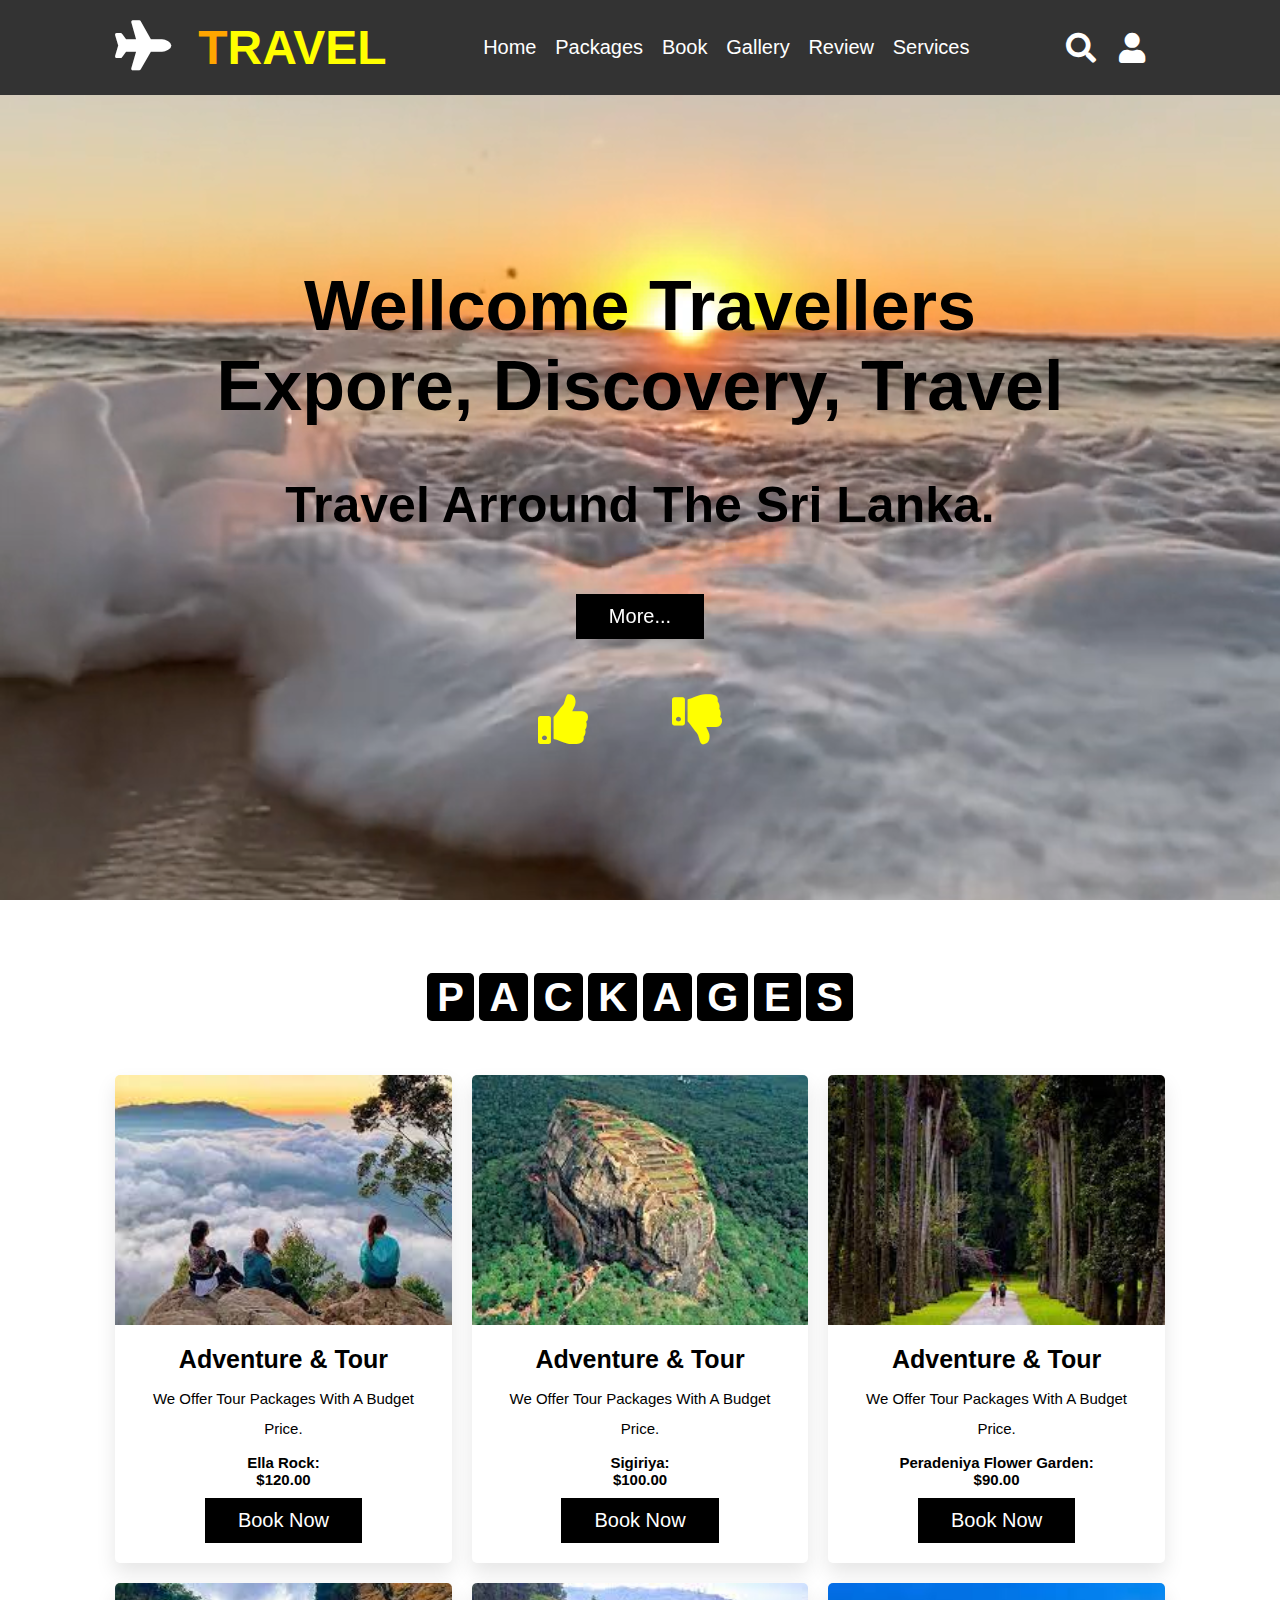
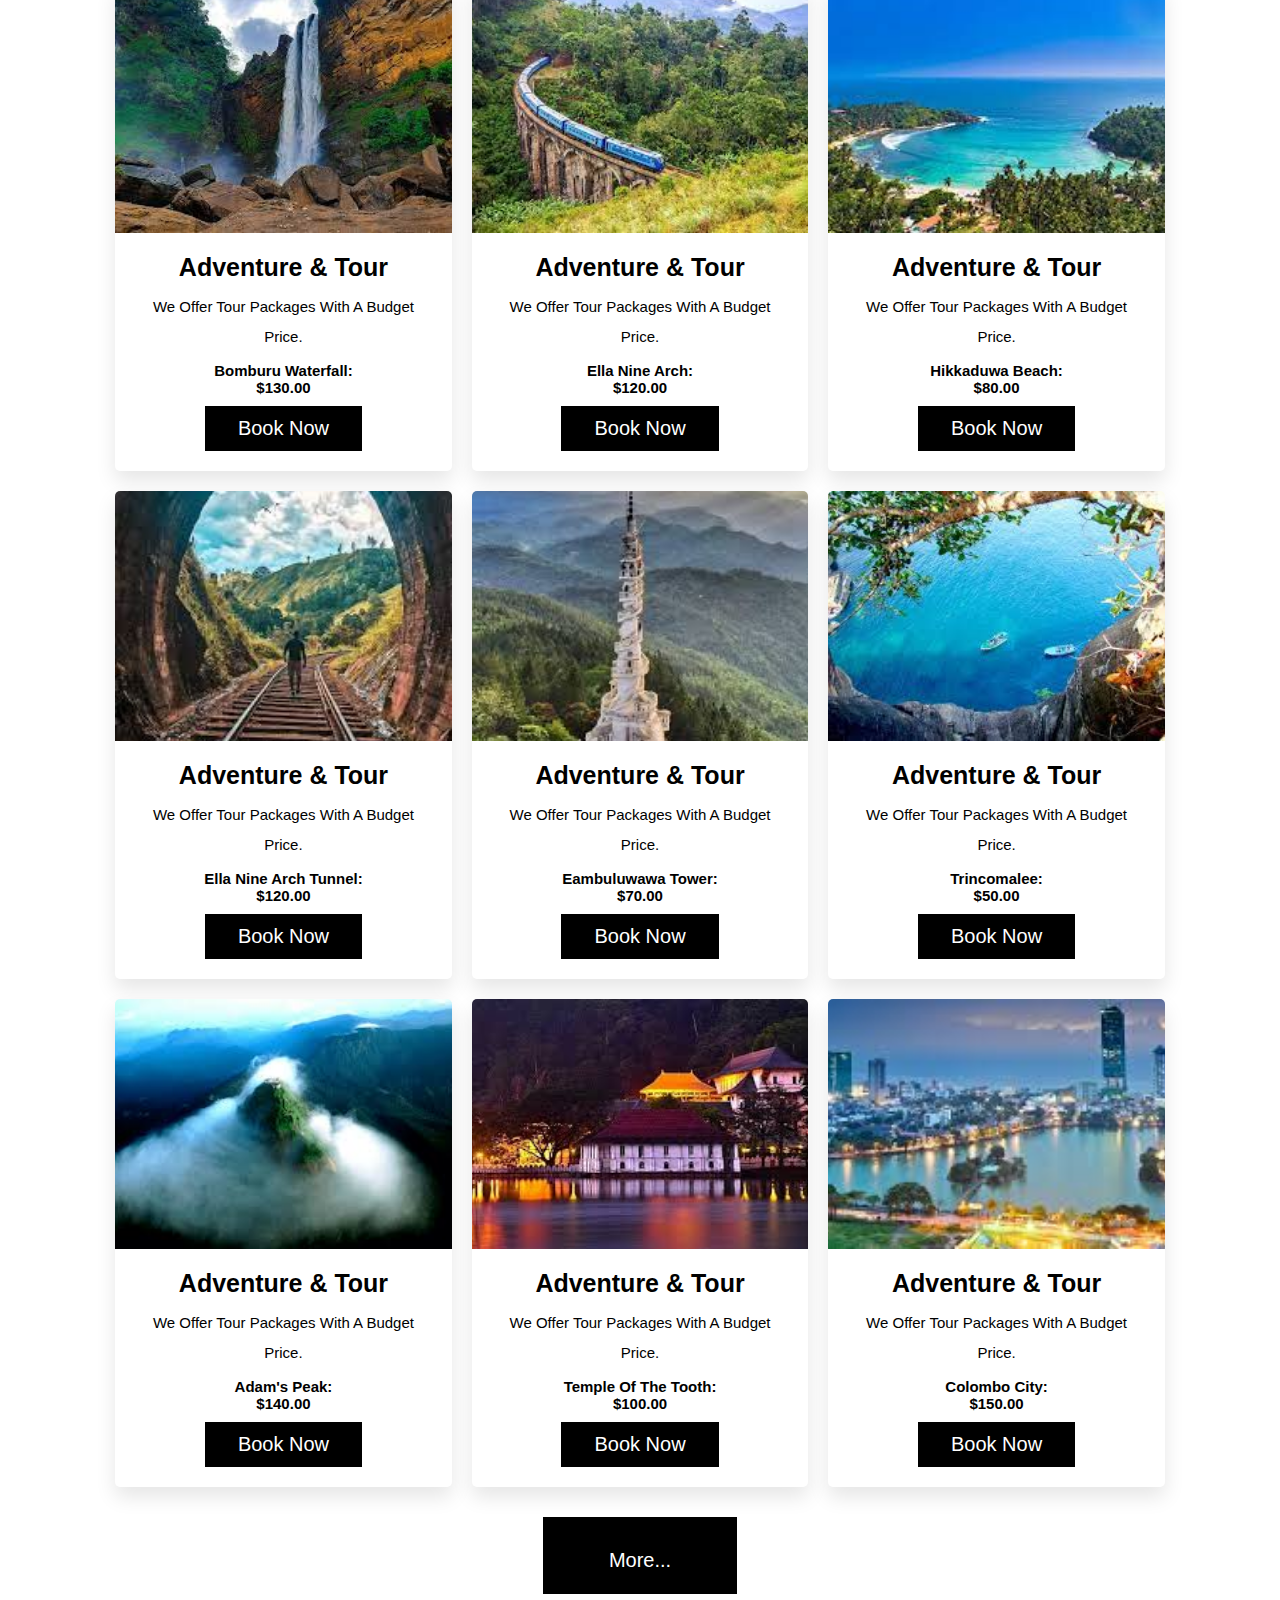
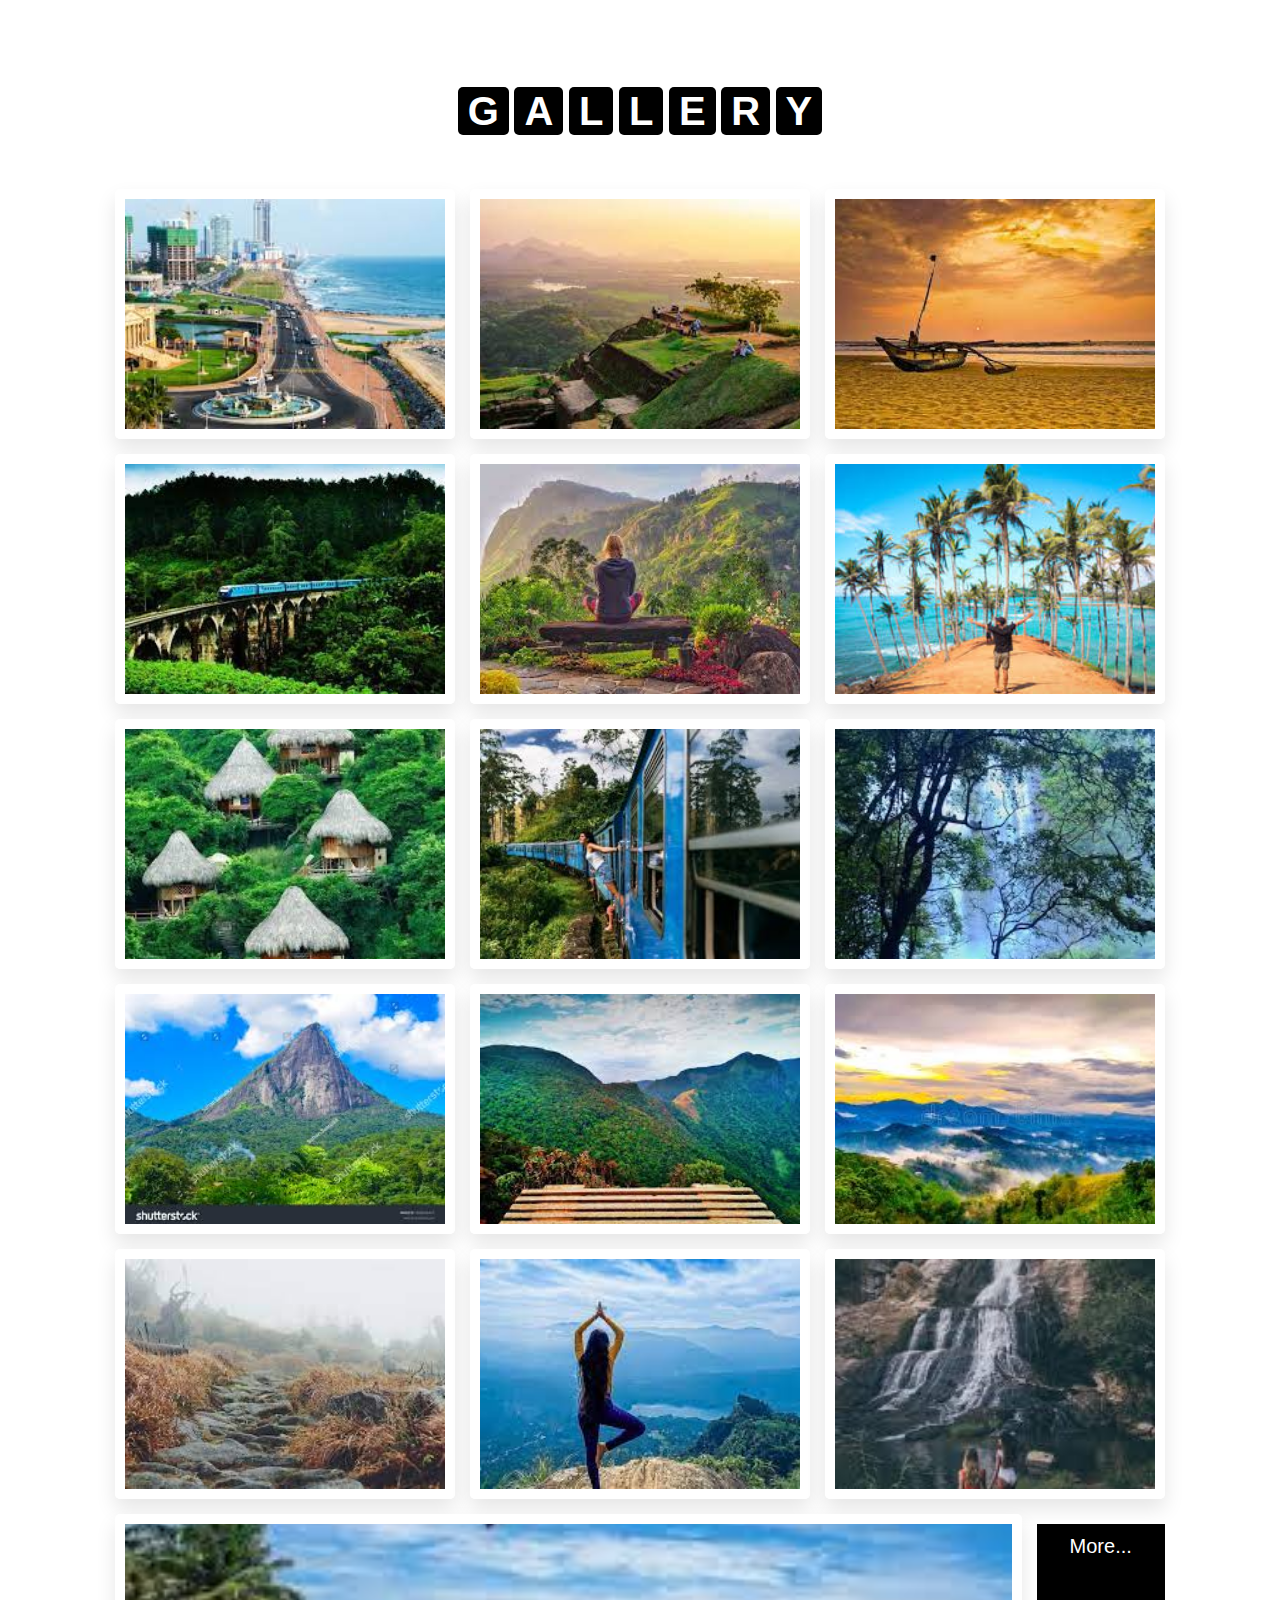
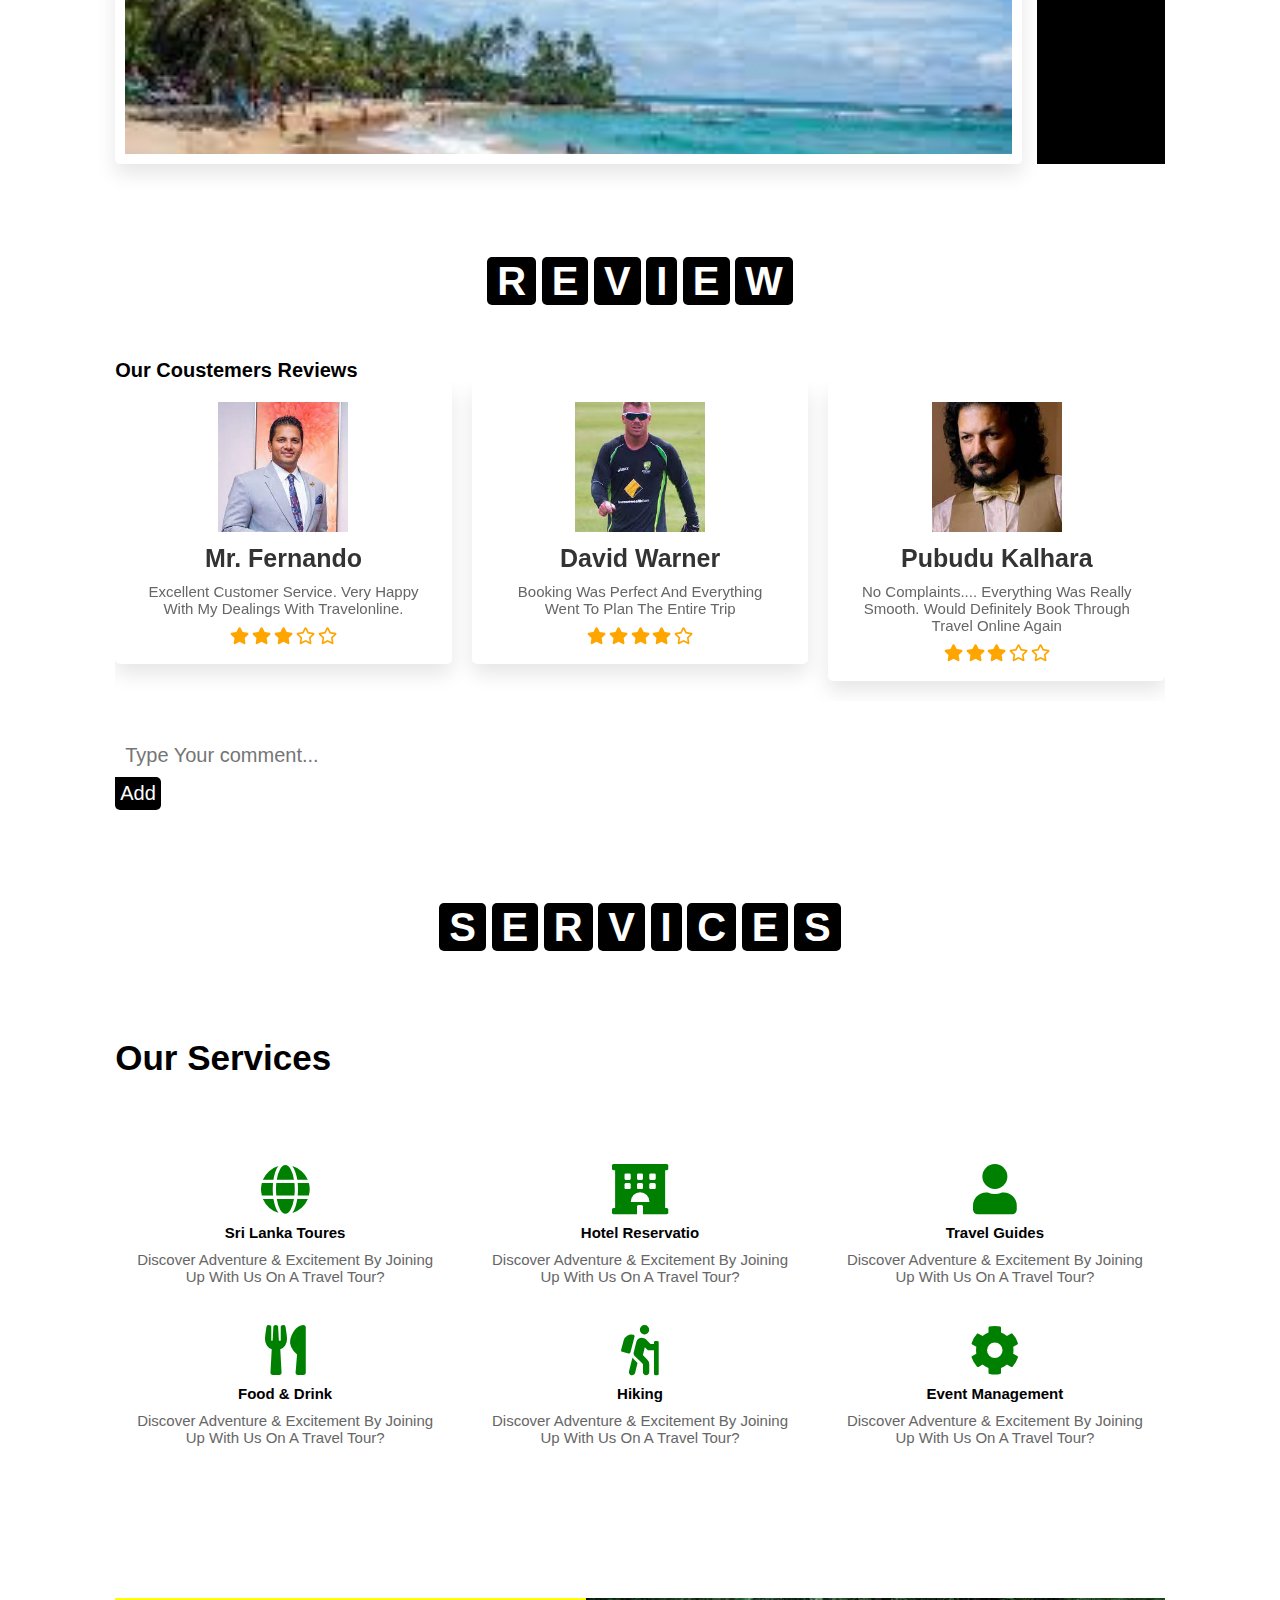
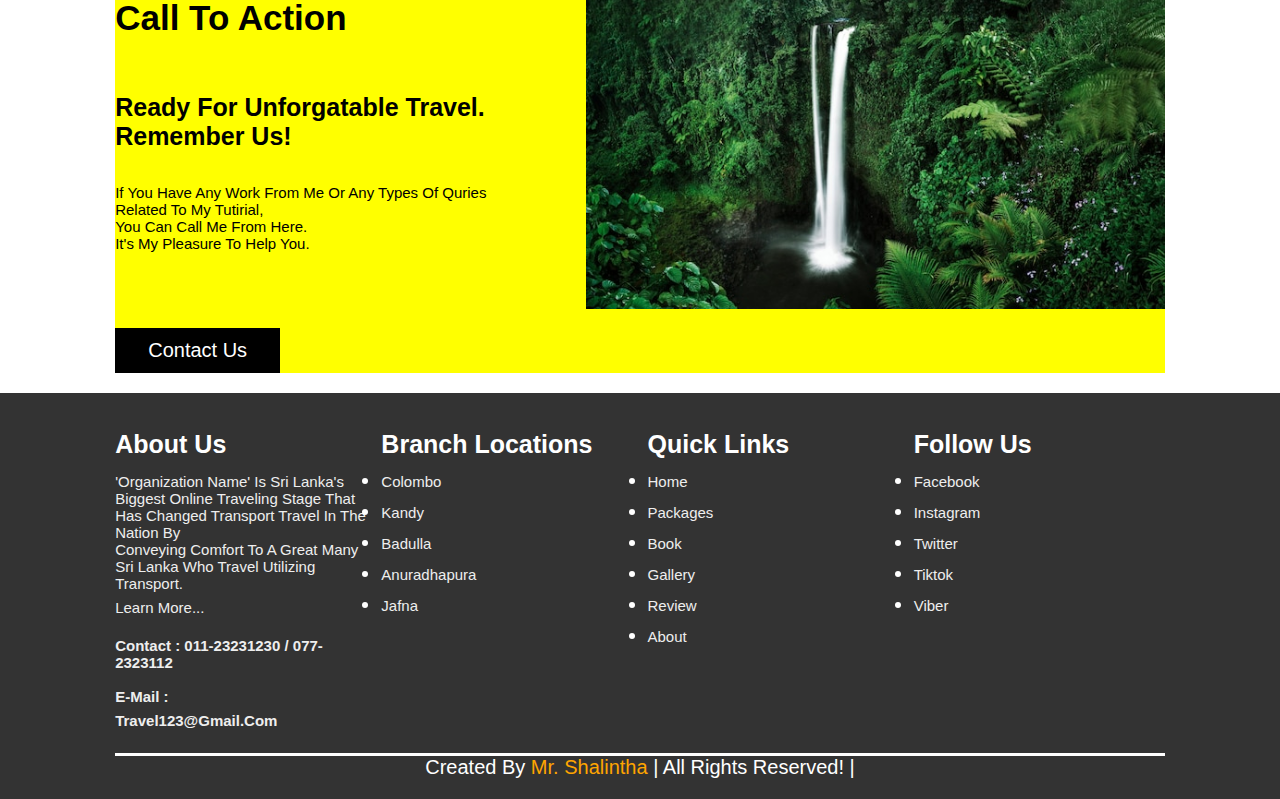
<file: index.html>
<!DOCTYPE html>
<html lang="en">
<head> 
	<meta charset="UTF-8">
	<meta name="viewport" content="width=divice-width, intial-scaler=1.0">
	<title> Travel </title>
	
	<link rel="stylesheet" href="https://cdn.jsdelivr.net/npm/swiper@8/swiper-bundle.min.css" />
	
	<!-- font awesome cdn link -->
	<link rel="stylesheet" href="https://cdnjs.cloudflare.com/ajax/libs/font-awesome/5.15.3/css/all.min.css">
	
	<!-- link to css -->
	<link rel="stylesheet" href="css/style.css">
	
</head>
<body>
	
	<!--header section-->
	
	<header>
		
		<div id="menu-bar" class="fas fa-bars"> </div>
		
		<a href="index.html" class="logo">
		<div class="icon">
			<i1 class="fas fa-plane"></i1>
			<font size="7"><span>T</span>RAVEL</font>
		</div>	
		</a>
		
			
		
		
		<nav class="navbar">
			<a href="#home">home</a>
			<a href="#packages">Packages</a>
			<a href="book.html">Book</a>
			<a href="#gallery">gallery</a>
			<a href="#review">review</a>
			<a href="#services">Services</a>
			
		</nav>

		<div class="icon">
			<i class="fas fa-search" id="search-btn"></i>
			<i class="fas fa-user" id="login-btn"></i>
		</div>	
		
		<form action="" class="search-bar-container">
			<input type="search" id="search-bar" placeholder="search ...">
			<label for="search-bar" class="fas fa-search"></label>
		</form>
		
	</header>	
		
		<!-- login form -->
		<div class="login-form-container">
	
			<i class="fas fa-times" id="form-close"></i>
		
			<form action="">
				<h3>LOGIN</h3>
				<input type="name" class="box" placeholder="Enter Your name">
				<input type="address" class="box" placeholder="Enter Your address">
				<input type="email" class="box" placeholder="Enter Your Email">
				<input type="password" class="box" placeholder="Enter Your Password">
				<input type="submit" value="Login Now" class="btn">
				<input type="checkbox" id="remember">
				<label for="remember"> Remember Me </label>
				<p>Forgot password ? <a href="#"> Click Here</a></p>
				<p> Don't have an account ? <a href="#"> Register Now</a></p>
			</form>
		</div>
	
		<!-- home section -->
		<section class="home" id="home">
			
			<div class="content">
				  <br><br><br><br><br><br><br><br><br><br>
				<h3><b>wellcome travellers <br>expore, discovery, travel</h3>
				<p>travel arround the sri lanka.</p></b>
				<a href="about.html" class="btn"> more...</a>
				  <br><br><br><br><br><br>
				<div class="icon">
					<i class="fas fa-thumbs-up"></i>
					  &nbsp;&nbsp;&nbsp;&nbsp;&nbsp;&nbsp;&nbsp;&nbsp;&nbsp;&nbsp;&nbsp;&nbsp;&nbsp;&nbsp;&nbsp;&nbsp;&nbsp;&nbsp;&nbsp;&nbsp;&nbsp;
					<i class="fas fa-thumbs-down"></i>
				</div>
			</div>
			
			
			
			<div class="video-container">
				<video src="image/HOME1.mp4" id="video-slider" loop autoplay muted> </video>
			</div>
			
		</section>
		
	
		<!-- packages section -->
		<section class="packages" id="packages">
		
			<h1 class="heading">
				<span>p</span>
				<span>a</span>
				<span>c</span>
				<span>k</span>
				<span>a</span>
				<span>g</span>
				<span>e</span>
				<span>s</span>
			</h1>
			
				<div class="box-container">
					<div class="box">
						<div class="image">
							<img src="image/packages1.jfif" alt="">
						</div>
						<div class="content">
							<h3>adventure & tour</h3>
							<p>We Offer Tour Packages with a Budget Price.</p>
							<h2>Ella Rock:<br>
							<div class="price"> $120.00</div></h2>
							<a href="book.html" class="btn">book now</a>
						</div>
						
					</div>
					<div class="box">
						<div class="image">
							<img src="image/packages2.jfif" alt="">
						</div>
						<div class="content">
							<h3>adventure & tour</h3>
							<p>We Offer Tour Packages with a Budget Price.</p>
							<h2>Sigiriya:<br>
							<div class="price"> $100.00</div></h2>
							<a href="book.html" class="btn">book now</a>
						</div>
						
					</div>
					<div class="box">
						<div class="image">
							<img src="image/packages3.jfif" alt="">
						</div>
						<div class="content">
							<h3>adventure & tour</h3>
							<p>We Offer Tour Packages with a Budget Price.</p>
							<h2>Peradeniya Flower Garden:<br>
							<div class="price"> $90.00</div></h2>
							<a href="book.html" class="btn">book now</a>
						</div>
						
					</div>
					<div class="box">
						<div class="image">
							<img src="image/packages4.jfif" alt="">
						</div>
						<div class="content">
							<h3>adventure & tour</h3>
							<p>We Offer Tour Packages with a Budget Price.</p>
							<h2>Bomburu waterfall:<br>
							<div class="price"> $130.00</div></h2>
							<a href="book.html" class="btn">book now</a>
						</div>
						
					</div>
					<div class="box">
						<div class="image">
							<img src="image/packages5.jfif" alt="">
						</div>
						<div class="content">
							<h3>adventure & tour</h3>
							<p>We Offer Tour Packages with a Budget Price.</p>
							<h2>Ella Nine Arch:<br>
							<div class="price"> $120.00</div></h2>
							<a href="book.html" class="btn">book now</a>
						</div>
						
					</div>
					<div class="box">
						<div class="image">
							<img src="image/packages6.jfif" alt="">
						</div>
						<div class="content">
							<h3>adventure & tour</h3>
							<p>We Offer Tour Packages with a Budget Price.</p>
							<h2>Hikkaduwa Beach:<br>
							<div class="price"> $80.00</div></h2>
							<a href="book.html" class="btn">book now</a>
						</div>
						
					</div>
					<div class="box">
						<div class="image">
							<img src="image/packages7.jfif" alt="">
						</div>
						<div class="content">
							<h3>adventure & tour</h3>
							<p>We Offer Tour Packages with a Budget Price.</p>
							<h2>Ella Nine Arch tunnel:<br>
							<div class="price"> $120.00</div></h2>
							<a href="book.html" class="btn">book now</a>
						</div>
						
					</div>
					<div class="box">
						<div class="image">
							<img src="image/packages8.jfif" alt="">
						</div>
						<div class="content">
							<h3>adventure & tour</h3>
							<p>We Offer Tour Packages with a Budget Price.</p>
							<h2>Eambuluwawa Tower:<br>
							<div class="price"> $70.00</div></h2>
							<a href="book.html" class="btn">book now</a>
						</div>
						
					</div>
					<div class="box">
						<div class="image">
							<img src="image/packages9.jfif" alt="">
						</div>
						<div class="content">
							<h3>adventure & tour</h3>
							<p>We Offer Tour Packages with a Budget Price.</p>
							<h2>Trincomalee:<br>
							<div class="price"> $50.00</div></h2>
							<a href="book.html" class="btn">book now</a>
						</div>
						
					</div>
					<div class="box">
						<div class="image">
							<img src="image/packages10.jfif" alt="">
						</div>
						<div class="content">
							<h3>adventure & tour</h3>
							<p>We Offer Tour Packages with a Budget Price.</p>
							<h2>Adam's Peak:<br>
							<div class="price"> $140.00</div></h2>
							<a href="book.html" class="btn">book now</a>
						</div>
						
					</div>
					<div class="box">
						<div class="image">
							<img src="image/packages11.jfif" alt="">
						</div>
						<div class="content">
							<h3>adventure & tour</h3>
							<p>We Offer Tour Packages with a Budget Price.</p>
							<h2>Temple of the Tooth:<br>
							<div class="price"> $100.00</div></h2>
							<a href="book.html" class="btn">book now</a>
						</div>
						
					</div>
					<div class="box">
						<div class="image">
							<img src="image/packages12.jfif" alt="">
						</div>
						<div class="content">
							<h3>adventure & tour</h3>
							<p>We Offer Tour Packages with a Budget Price.</p>
							<h2>Colombo City:<br>
							<div class="price"> $150.00</div></h2>
							<a href="book.html" class="btn">book now</a>
						</div>
						
					</div>
						
				</div>
				
				<div class="load-more"><span class="btn"><a href="packages.html" class="btn">more...</a></span></div>
				
				
		</section>
		
		
		<!-- gallery section -->
		<section class="gallery" id="gallery">
		
			<h1 class="heading">
				<span>g</span>
				<span>a</span>
				<span>l</span>
				<span>l</span>
				<span>e</span>
				<span>r</span>
				<span>y</span>
			</h1>
			
			<div class="box-container">
			
			<div class="box">
				<img src="image/gallery1.jfif" alt="">
				<div class="content">
					<h3>Beautifull places Sri Lanka</h3>
					<a href="gallery.html" class="btn1"> more...</a>
				</div>
			</div>
			<div class="box">
				<img src="image/gallery2.jfif" alt="">
				<div class="content">
					<h3>Beautifull places Sri Lanka</h3>
					<a href="gallery.html" class="btn1"> more...</a>
				</div>
			</div>
			<div class="box">
				<img src="image/gallery3.jfif" alt="">
				<div class="content">
					<h3>Beautifull places Sri Lanka</h3>
					<a href="gallery.html" class="btn1"> more...</a>
				</div>
			</div>
			<div class="box">
				<img src="image/gallery4.jfif" alt="">
				<div class="content">
					<h3>Beautifull places Sri Lanka</h3>
					<a href="gallery.html" class="btn1"> more...</a>
				</div>
			</div>
			<div class="box">
				<img src="image/gallery5.jfif" alt="">
				<div class="content">
					<h3>Beautifull places Sri Lanka</h3>
					<a href="gallery.html" class="btn1"> more...</a>
				</div>
			</div>
			<div class="box">
				<img src="image/gallery6.jfif" alt="">
				<div class="content">
					<h3>Beautifull places Sri Lanka</h3>
					<a href="gallery.html" class="btn1"> more...</a>
				</div>
			</div>
			<div class="box">
				<img src="image/gallery7.jfif" alt="">
				<div class="content">
					<h3>Beautifull places Sri Lanka</h3>
					<a href="gallery.html" class="btn1"> more...</a>
				</div>
			</div>
			<div class="box">
				<img src="image/gallery8.jfif" alt="">
				<div class="content">
					<h3>Beautifull places Sri Lanka</h3>
					<a href="gallery.html" class="btn1"> more...</a>
				</div>
			</div>
			<div class="box">
				<img src="image/gallery9.jfif" alt="">
				<div class="content">
					<h3>Beautifull places Sri Lanka</h3>
					<a href="gallery.html" class="btn1"> more...</a>
				</div>
			</div>
			<div class="box">
				<img src="image/gallery10.jfif" alt="">
				<div class="content">
					<h3>Beautifull places Sri Lanka</h3>
					<a href="gallery.html" class="btn1"> more...</a>
				</div>
			</div>
			<div class="box">
				<img src="image/gallery11.jfif" alt="">
				<div class="content">
					<h3>Beautifull places Sri Lanka</h3>
					<a href="gallery.html" class="btn1"> more...</a>
				</div>
			</div>
			<div class="box">
				<img src="image/gallery12.jfif" alt="">
				<div class="content">
					<h3>Beautifull places Sri Lanka</h3>
					<a href="gallery.html" class="btn1"> more...</a>
				</div>
			</div>
			<div class="box">
				<img src="image/gallery13.jfif" alt="">
				<div class="content">
					<h3>Beautifull places Sri Lanka</h3>
					<a href="gallery.html" class="btn1"> more...</a>
				</div>
			</div>
			<div class="box">
				<img src="image/gallery14.jfif" alt="">
				<div class="content">
					<h3>Beautifull places Sri Lanka</h3>
					<a href="gallery.html" class="btn1"> more...</a>
				</div>
			</div>
			<div class="box">
				<img src="image/gallery15.jfif" alt="">
				<div class="content">
					<h3>Beautifull places Sri Lanka</h3>
					<a href="gallery.html" class="btn1"> more...</a>
				</div>
			</div>
			<div class="box">
				<img src="image/gallery16.jfif" alt="">
				<div class="content">
					<h3>Beautifull places Sri Lanka</h3>
					<a href="gallery.html" class="btn1"> more...</a>
				</div>
			
			
			</div>
			<a href="gallery.html" class="btn"> more...</a>
			
		</section>
		
		<!--review section-->
		<section class="review" id="review">
			
			<h1 class="heading">
				<span>r</span>
				<span>e</span>
				<span>v</span>
				<span>i</span>
				<span>e</span>
				<span>w</span>
			</h1>
			
			<h2><b>Our Coustemers Reviews</b></h2>
			
			<div class="swiper review-slider">
			
				<div class="swiper-wrapper">
				
					<div class="swiper-slide">
						<div class="box">
							<img src="image/review1.jfif" alt="">
							<h3>Mr. Fernando</h3>
							<p>Excellent customer service. Very happy with my dealings with Travelonline.</p>
							
							<div class="stars">
								<i class="fas fa-star"></i>
								<i class="fas fa-star"></i>
								<i class="fas fa-star"></i>
								<i class="far fa-star"></i>
								<i class="far fa-star"></i>
							</div>
						
						</div>
						
					</div>
					<div class="swiper-slide">
						<div class="box">
							<img src="image/review2.jfif" alt="">
							<h3>David Warner</h3>
							<p>Booking was perfect and everything went to plan the entire trip</p>
							
							<div class="stars">
								<i class="fas fa-star"></i>
								<i class="fas fa-star"></i>
								<i class="fas fa-star"></i>
								<i class="fas fa-star"></i>
								<i class="far fa-star"></i>
							</div>
						
						</div>
						
					</div>
					<div class="swiper-slide">
						<div class="box">
							<img src="image/review3.jfif" alt="">
							<h3>Pubudu Kalhara</h3>
							<p>No complaints.... Everything was really smooth. Would definitely book through Travel Online again</p>
							
							<div class="stars">
								<i class="fas fa-star"></i>
								<i class="fas fa-star"></i>
								<i class="fas fa-star"></i>
								<i class="far fa-star"></i>
								<i class="far fa-star"></i>
							</div>
						
						</div>
						
					</div>
				
					<div class="swiper-slide">
						<div class="box">
							<img src="image/review4.jfif" alt="">
							<h3>Jone Dero</h3>
							<p>Great communication, booking through Travel Online was a breeze.</p>
							
							<div class="stars">
								<i class="fas fa-star"></i>
								<i class="fas fa-star"></i>
								<i class="fas fa-star"></i>
								<i class="fas fa-star"></i>
								<i class="far fa-star"></i>
							</div>
						
						</div>
						
					</div>
					
					<div class="swiper-slider">
						<div class="box">
							<img src="image/review5.jfif" alt="">
							<h3>Ms. Perera</h3>
							<p>Great service, thank you! </p>
							
							<div class="stars">
								<i class="fas fa-star"></i>
								<i class="fas fa-star"></i>
								<i class="fas fa-star"></i>
								<i class="fas fa-star"></i>
								<i class="fas fa-star"></i>
							</div>
						
						</div>
						
					</div>
					
					<div class="swiper-slider">
						<div class="box">
							<img src="image/review6.jfif" alt="">
							<h3>Mr. Jac</h3>
							<p>Thank you! For your service.  </p>
							
							<div class="stars">
								<i class="fas fa-star"></i>
								<i class="fas fa-star"></i>
								<i class="fas fa-star"></i>
								<i class="fas fa-star"></i>
								<i class="fas fa-star"></i>
							</div>
						
						</div>
						
					</div>
					
					<div class="swiper-slider">
						<div class="box">
							<img src="image/review7.jfif" alt="">
							<h3>MS Doni</h3>
							<p>Great service, thanks!</p>
							
							<div class="stars">
								<i class="fas fa-star"></i>
								<i class="fas fa-star"></i>
								<i class="fas fa-star"></i>
								<i class="fas fa-star"></i>
								<i class="far fa-star"></i>
							</div>
						
						</div>
						
					</div>
					
					<div class="swiper-slider">
						<div class="box">
							<img src="image/review8.jfif" alt="">
							<h3>Mr. Kevin</h3>
							<p>Excellent service. </p>
							
							<div class="stars">
								<i class="fas fa-star"></i>
								<i class="fas fa-star"></i>
								<i class="fas fa-star"></i>
								<i class="fas fa-star"></i>
								<i class="fas fa-star"></i>
							</div>
						
						</div>
						
					</div>
					
					
					
				</div>
				
			</div>

			
			<br><br><br>
			
			<form action="" class="comment-form">
			<input type="text" id="comment-bar" placeholder="Type Your comment...">
			<button> Add </button>
			</form>	
			
		</section>
		
		<!-- about section-->
			<!-- services-->
		<section class="services" id="services">
			
			<h1 class="heading">
				<span>s</span>
				<span>e</span>
				<span>r</span>
				<span>v</span>
				<span>i</span>
				<span>c</span>
				<span>e</span>
				<span>s</span>
			</h1>
			
			<br><br><br>
			<h2> Our Services </h2>	
			<br><br><br><br><br><br>
			
			<div class="box-container">
				<div class="box">
					<i class="fas fa-globe"></i>
					<h5> Sri Lanka Toures</h5>
					<p>Discover Adventure & Excitement by Joining up with Us on a Travel Tour?</p>
				</div>
				<div class="box">
					<i class="fas fa-hotel"></i>
					<h5> Hotel Reservatio</h5>
					<p>Discover Adventure & Excitement by Joining up with Us on a Travel Tour?</p>
				</div>
				<div class="box">
					<i class="fas fa-user"></i>
					<h5> Travel Guides</h5>
					<p>Discover Adventure & Excitement by Joining up with Us on a Travel Tour?</p>
				</div>
				
			</div>
			
			<div class="box-container">
				<div class="box">
					<i class="fas fa-utensils"></i>
					<h5> Food & Drink</h5>
					<p>Discover Adventure & Excitement by Joining up with Us on a Travel Tour?</p>
				</div>
				<div class="box">
					<i class="fas fa-hiking"></i>
					<h5> Hiking</h5>
					<p>Discover Adventure & Excitement by Joining up with Us on a Travel Tour?</p>
				</div>
				<div class="box">
					<i class="fas fa-cog"></i>
					<h5> Event Management</h5>
					<p>Discover Adventure & Excitement by Joining up with Us on a Travel Tour?</p>
				</div>
							
			</div>
			
			
			<!-- contact-->
			<br><br><br><br><br><br><br><br><br><br><br><br>
			
			
			<div class="box-container1">
			<div class="rows">
				
				<div class="box">
					<h4> Call To Action</h4><br><br><br><br><br>
					<h2> Ready For Unforgatable Travel. <br> Remember Us!</h2><br><br><br>
					<p>If you have any work from me or any types of quries <br>
					related to my tutirial,<br>
					you can call me from here.<br> 
					It's my pleasure to help you. </p>
									
					<br><br><br><br><br><br>
					<a href="contact.html" class="btn"> Contact Us</a>	
				</div>

				
				<div class="image">
					<img src="image/contact.jpg" alt="">
				</div>
				
			</div>
			</div>
				
		</section>
		
		<!-- footer section-->
		<section class="footer">
		
			<div class="box-container">
			
				<div class="box">
					<h3>About Us</h3>
					<p>'Organization Name' is Sri Lanka's biggest online traveling stage
					that has changed transport travel in the nation by <br>conveying comfort to a great many Sri Lanka who travel utilizing transport. <a href="about.html">learn more...</a> </p>
				
					<h2>Contact : 011-23231230 / 077-2323112 <br><br>
					
						E-mail :<a href="#email"> travel123@gmail.com </a></h2>
					
				</div>
				<div class="box">
					<h3>Branch Locations</h3>
					<ul>
					<li><a href="#Colombo"> Colombo </a></li>
					<li><a href="#Kandy"> Kandy </a></li>
					<li><a href="#Badulla"> Badulla </a></li>
					<li><a href="#Anuradhapura"> Anuradhapura </a></li>
					<li><a href="#jafna"> jafna </a></li>
					</ul>
				</div>
				<div class="box">
					<h3>Quick Links</h3>
					<ul>
					<li><a href="#home"> home </a></li>
					<li><a href="#packages"> packages </a></li>
					<li><a href="#book"> book </a></li>
					<li><a href="#gallery"> gallery </a></li>
					<li><a href="#review"> review </a></li>
					<li><a href="#about"> about </a></li>
					</ul>
				</div>
				<div class="box">
					<h3>Follow Us</h3>
					<ul>
					<li><a href="www.facebook.com"> Facebook </a></li>
					<li><a href="www.instagram.com"> Instagram </a></li>
					<li><a href="www.twitter.com"> Twitter </a></li>
					<li><a href="www.tiktok.com"> Tiktok </a></li>
					<li><a href="#viber"> Viber </a></li>
					</ul>
				</div>
				
			</div>
			

			<h1 class="credit"> Created by <span> Mr. Shalintha </span> | all rights reserved! | </h1>
			
		</section>
			
	
	<script src="https://cdn.jsdelivr.net/npm/swiper@8/swiper-bundle.min.js"></script>
	
	<!-- link to js -->
    <script src="js/script.js"></script>
	
	
</body>
</html>
</file>
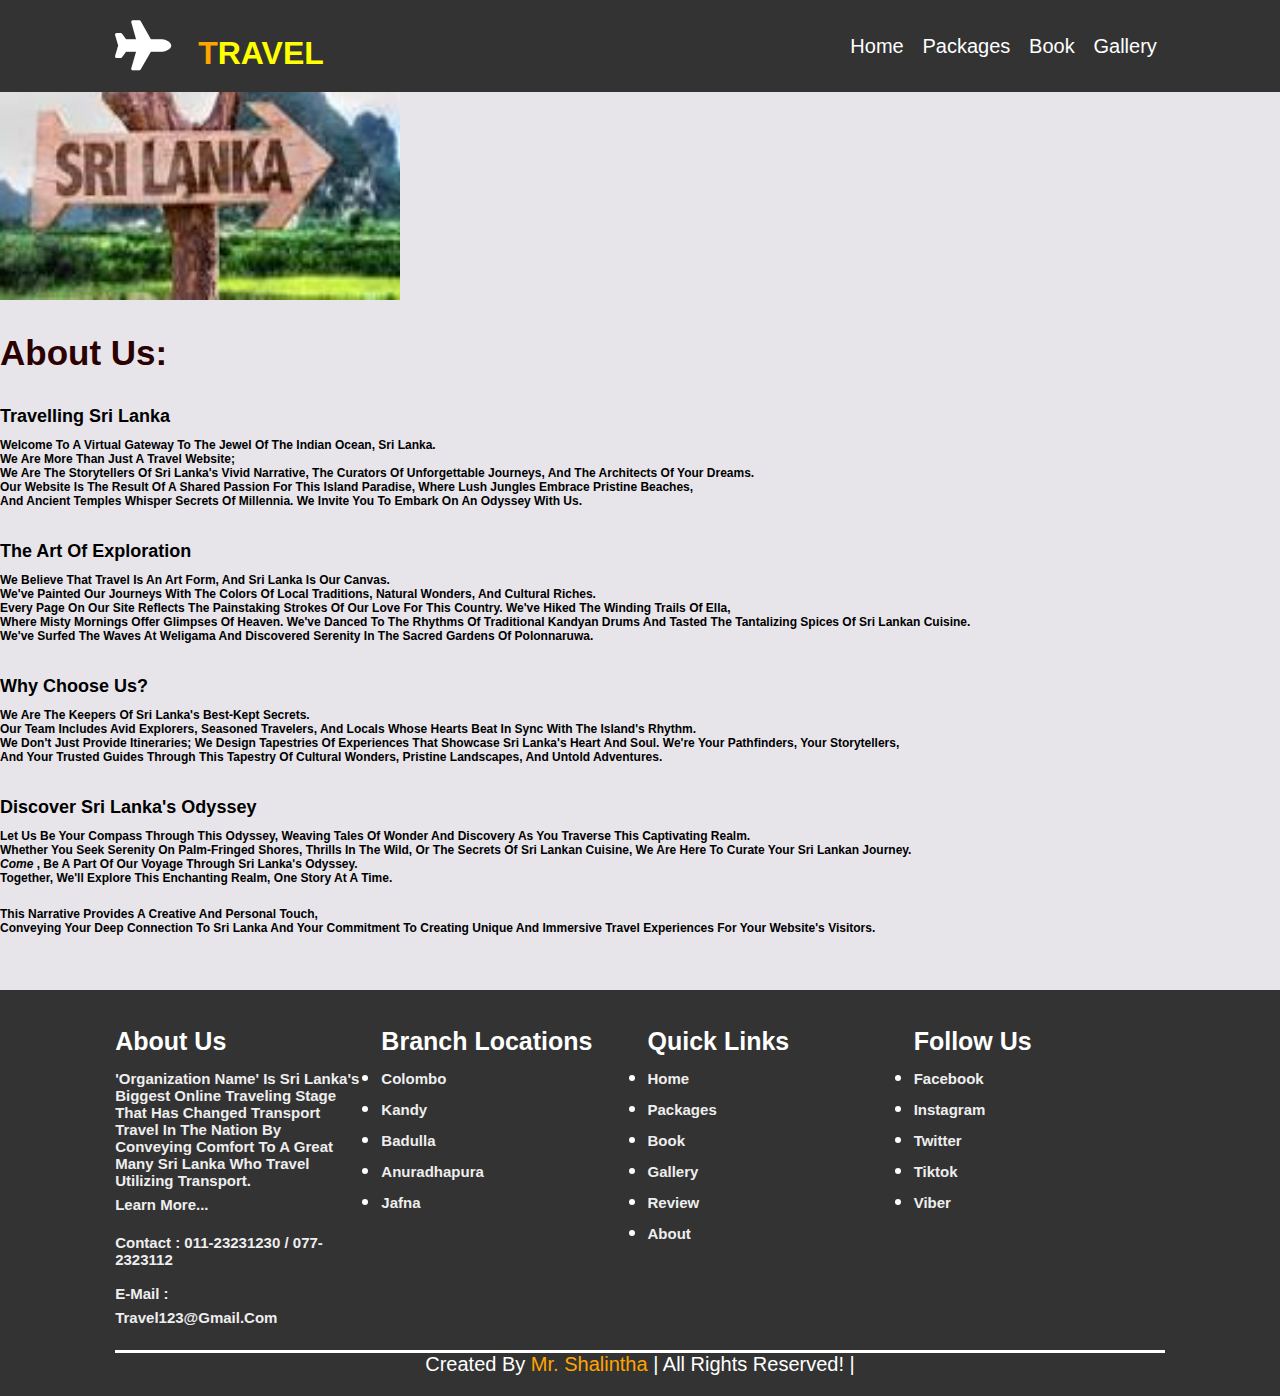
<file: about.html>
<html>
    <head>
        <style>
            body{
                background-color: rgb(231, 229, 234);
            }
            h1{
                font-size: 3.5rem;
            }
            h2{
                font-size: 1.8rem;
            }
            p1{
                font-size: 1.2rem;
            }
            body{
                height: 50rem;
            }
        </style>

<meta charset="UTF-8">
<meta name="viewport" content="width=divice-width, intial-scaler=1.0">
<title> Travel/About </title>

<link rel="stylesheet" href="https://cdn.jsdelivr.net/npm/swiper@8/swiper-bundle.min.css" />

<!-- font awesome cdn link -->
<link rel="stylesheet" href="https://cdnjs.cloudflare.com/ajax/libs/font-awesome/5.15.3/css/all.min.css">


        <!-- link to css -->
	<link rel="stylesheet" href="css/style1.css">

    </head>
<body>
    
    <!--header section-->
	
	<header>
		
		<div id="menu-bar" class="fas fa-bars"> </div>
		
		<a href="index.html" class="logo">
		<div class="icon">
			<i1 class="fas fa-plane"></i1>
			<font size="6"><span>T</span>RAVEL</font>
		</div>	
		</a>
		
			
		
		
		<nav class="navbar">
			<a href="index.html">Home</a>
			<a href="packages.html">Packages</a>
			<a href="book.html">Book</a>
			<a href="gallery.html">Gallery</a>
			
		</nav>
		
	</header>
    
    <img src="image1/bg.jpeg" width="400" height="300">
    <br><br><br><br><h1><b> <p style="color: rgb(44, 1, 1)"> About Us:</p></h1><br><br><br>
    <h2>Travelling Sri Lanka</h2><br>

   <p1> Welcome to a virtual gateway to the jewel of the Indian Ocean, Sri Lanka. <br>
    We are more than just a travel website; <br>
    we are the storytellers of Sri Lanka's vivid narrative, the curators of unforgettable journeys, and the architects of your dreams.<br>
    Our website is the result of a shared passion for this island paradise, where lush jungles embrace pristine beaches, <br>
    and ancient temples whisper secrets of millennia. We invite you to embark on an odyssey with us.
</p1><br><br><br><br>

    <b><h2>The Art of Exploration</h2><br></b>
    
   <p1> We believe that travel is an art form, and Sri Lanka is our canvas.<br>
     We've painted our journeys with the colors of local traditions, natural wonders, and cultural riches. <br>
     Every page on our site reflects the painstaking strokes of our love for this country. We've hiked the winding trails of Ella,<br>
      where misty mornings offer glimpses of heaven. We've danced to the rhythms of traditional Kandyan drums and tasted the tantalizing spices of Sri Lankan cuisine.<br>
       We've surfed the waves at Weligama and discovered serenity in the sacred gardens of Polonnaruwa.
</p1><br><br><br><br>

    <b><h2>Why Choose Us?</h2><br></b>

    <p1>We are the keepers of Sri Lanka's best-kept secrets. <br>
        Our team includes avid explorers, seasoned travelers, and locals whose hearts beat in sync with the island's rhythm.<br>
         We don't just provide itineraries; we design tapestries of experiences that showcase Sri Lanka's heart and soul. We're your pathfinders, your storytellers, <br>
         and your trusted guides through this tapestry of cultural wonders, pristine landscapes, and untold adventures.
    </p1><br><br><br><br>

    <b><h2>Discover Sri Lanka's Odyssey</h2></b><br>

    <p1>Let us be your compass through this odyssey, weaving tales of wonder and discovery as you traverse this captivating realm.<br>
         Whether you seek serenity on palm-fringed shores, thrills in the wild, or the secrets of Sri Lankan cuisine, we are here to curate your Sri Lankan journey.<br>
         <i>Come</i> , be a part of our voyage through Sri Lanka's odyssey. <br>
         Together, we'll explore this enchanting realm, one story at a time.
    </p1><br><br><br>
    <p1>This narrative provides a creative and personal touch,<br>
     conveying your deep connection to Sri Lanka and your commitment to creating unique and immersive travel experiences for your website's visitors.</p1>
     <br><br><br><br><br><br>

     <!-- footer section-->
		<section class="footer">
		
			<div class="box-container">
			
				<div class="box">
					<h3>About Us</h3>
					<p>'Organization Name' is Sri Lanka's biggest online traveling stage
					that has changed transport travel in the nation by <br>conveying comfort to a great many Sri Lanka who travel utilizing transport. <a href="about.html">learn more...</a> </p>
				
					<h2>Contact : 011-23231230 / 077-2323112 <br><br>
					
						E-mail :<a href="#email"> travel123@gmail.com </a></h2>
					
				</div>
				<div class="box">
					<h3>Branch Locations</h3>
					<ul>
					<li><a href="#Colombo"> Colombo </a></li>
					<li><a href="#Kandy"> Kandy </a></li>
					<li><a href="#Badulla"> Badulla </a></li>
					<li><a href="#Anuradhapura"> Anuradhapura </a></li>
					<li><a href="#jafna"> jafna </a></li>
					</ul>
				</div>
				<div class="box">
					<h3>Quick Links</h3>
					<ul>
					<li><a href="index.html"> home </a></li>
					<li><a href="packages.html"> packages </a></li>
					<li><a href="book.html"> book </a></li>
					<li><a href="gallery.html"> gallery </a></li>
					<li><a href="#review"> review </a></li>
					<li><a href="about.html"> about </a></li>
					</ul>
				</div>
				<div class="box">
					<h3>Follow Us</h3>
					<ul>
					<li><a href="www.facebook.com"> Facebook </a></li>
					<li><a href="www.instagram.com"> Instagram </a></li>
					<li><a href="www.twitter.com"> Twitter </a></li>
					<li><a href="www.tiktok.com"> Tiktok </a></li>
					<li><a href="#viber"> Viber </a></li>
					</ul>
				</div>
				
			</div>
			

			<h1 class="credit"> Created by <span> Mr. Shalintha </span> | all rights reserved! | </h1>
			
		</section>
     
</body>
</html>
</file>
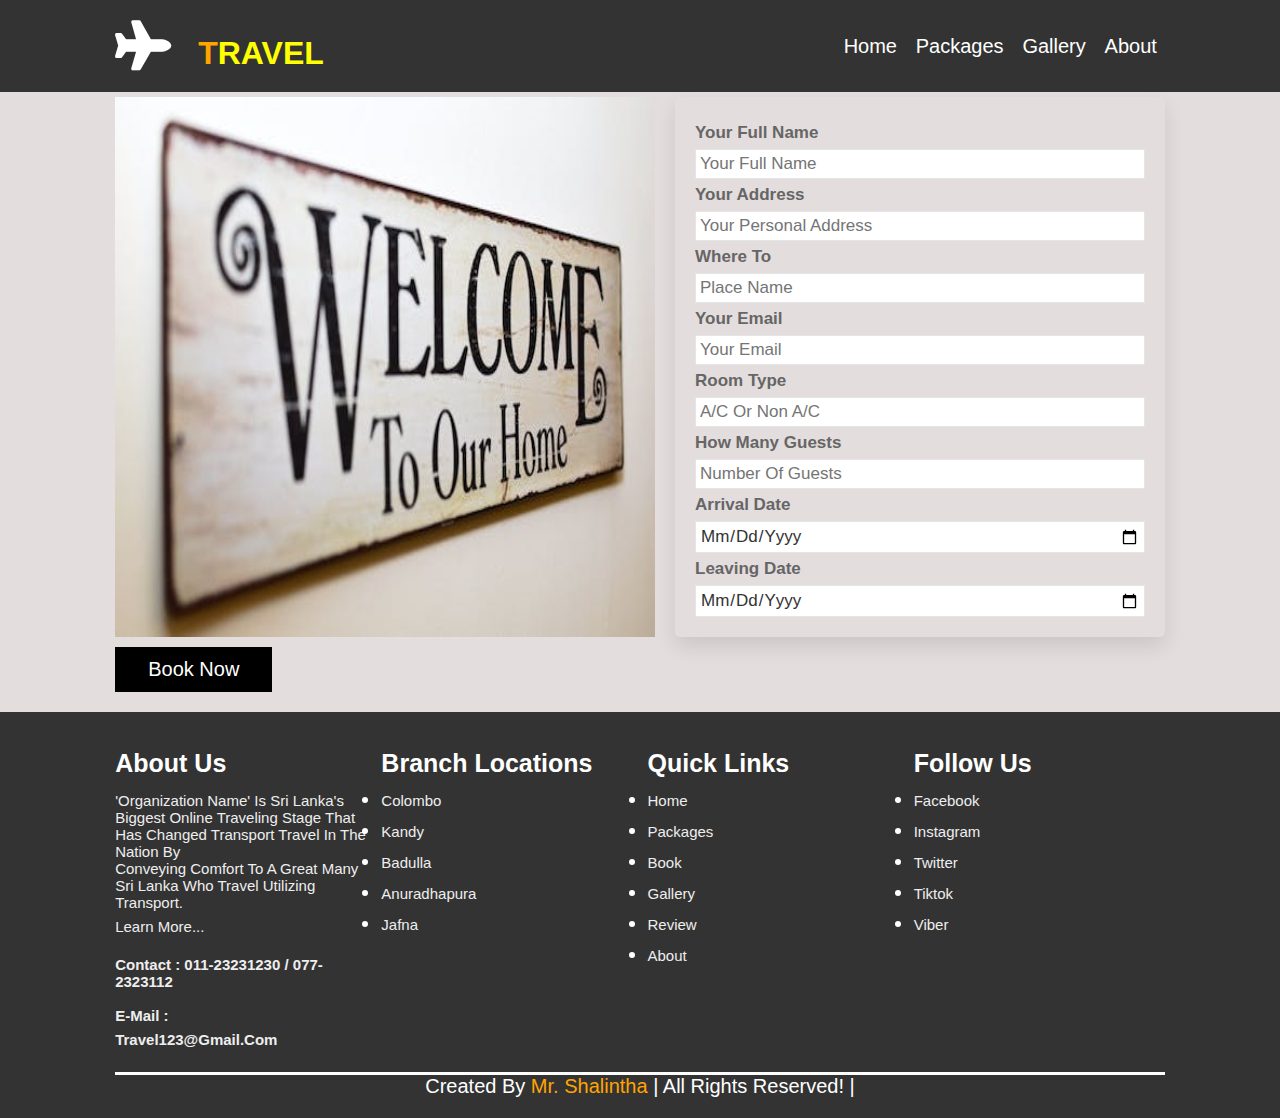
<file: book.html>
<!DOCTYPE html>
<html>
<head>
     <style>
        body{
            background-color: rgb(228, 221, 221);
        }
        h2{
            font-size: 2rem;
        }

    </style>
	
    <meta charset="UTF-8">
	<meta name="viewport" content="width=divice-width, intial-scaler=1.0">
	<title> Travel/Book </title>
	
	<link rel="stylesheet" href="https://cdn.jsdelivr.net/npm/swiper@8/swiper-bundle.min.css" />
	
	<!-- font awesome cdn link -->
	<link rel="stylesheet" href="https://cdnjs.cloudflare.com/ajax/libs/font-awesome/5.15.3/css/all.min.css">
	
	
	<!-- link to css -->
	<link rel="stylesheet" href="css/style1.css">
	
</head>
<body>

    <!--header section-->
	
	<header>
		
		<a href="index.html" class="logo">
		<div class="icon">
			<i1 class="fas fa-plane"></i1>
			<font size="6"><span>T</span>RAVEL</font>
		</div>	
		</a>
		
			
		
		
		<nav class="navbar">
			<a href="index.html">Home</a>
			<a href="packages.html">Packages</a>
            <a href="gallery.html">Gallery</a>
			<a href="about.html">About</a>
			
		</nav>
		
	</header>

    <br><br><br><br><br><br><br>
<!-- book section-->
<section class="book" id="book">
			
    
    
    <div class="row">
        <div class="image">
            <img src="image/book.jpg" align="center">
        </div>
        
        <form action="">
            
            <div class="inputBox">
                <h3>Your Full Name</h3>
                <input type="text" placeholder="your full name">
            </div>
            <div class="inputBox">
                <h3>Your Address</h3>
                <input type="text" placeholder="your personal address">
            </div>
            <div class="inputBox">
                <h3>Where to</h3>
                <input type="text" placeholder="Place Name">
            </div>
            <div class="inputBox">
                <h3>Your Email</h3>
                <input type="text" placeholder="your email">
            </div>
            <div class="inputBox">
                <h3>Room Type</h3>
                <input type="text" placeholder="A/C or non A/C">
            </div>
            <div class="inputBox">
                <h3>How many Guests</h3>
                <input type="number" placeholder="Number of Guests">
            </div>
            <div class="inputBox">
                <h3>Arrival Date</h3>
                <input type="date">
            </div>
            <div class="inputBox">
                <h3>Leaving Date</h3>
                <input type="date">
            </div>
            
            
            
        </form>
    </div>
    <input type="submit" class="btn" onclick="openPopup()" id="booknow" value="book now">
    <div class="popup" id="popup">
        <img src="image1/co.png" alt="">
        <h2>Thank You!</h2>
        <p>Your Details have been successfilly added. Thanks your booking!</p>
        <button type="button" onclick="closePopup"><a href="book.html">OK</a> </button>
        
    </div>

    <script>
        let popup = document.getElementById("popup");
        function openPopup(){
            popup.classList.add("open-popup");
        }
        function closePopup(){
            popup.classList.remove("open-popup");
        }
    </script>
    
</section>

<!-- footer section-->
<section class="footer">
		
    <div class="box-container">
    
        <div class="box">
            <h3>About Us</h3>
            <p>'Organization Name' is Sri Lanka's biggest online traveling stage
            that has changed transport travel in the nation by <br>conveying comfort to a great many Sri Lanka who travel utilizing transport. <a href="about.html">learn more...</a> </p>
        
            <h2>Contact : 011-23231230 / 077-2323112 <br><br>
            
                E-mail :<a href="#email"> travel123@gmail.com </a></h2>
            
        </div>
        <div class="box">
            <h3>Branch Locations</h3>
            <ul>
            <li><a href="#Colombo"> Colombo </a></li>
            <li><a href="#Kandy"> Kandy </a></li>
            <li><a href="#Badulla"> Badulla </a></li>
            <li><a href="#Anuradhapura"> Anuradhapura </a></li>
            <li><a href="#jafna"> jafna </a></li>
            </ul>
        </div>
        <div class="box">
            <h3>Quick Links</h3>
            <ul>
                <li><a href="index.html"> home </a></li>
                <li><a href="packages.html"> packages </a></li>
                <li><a href="book.html"> book </a></li>
                <li><a href="gallery.html"> gallery </a></li>
                <li><a href="#review"> review </a></li>
                <li><a href="about.html"> about </a></li>
            </ul>
        </div>
        <div class="box">
            <h3>Follow Us</h3>
            <ul>
            <li><a href="www.facebook.com"> Facebook </a></li>
            <li><a href="www.instagram.com"> Instagram </a></li>
            <li><a href="www.twitter.com"> Twitter </a></li>
            <li><a href="www.tiktok.com"> Tiktok </a></li>
            <li><a href="#viber"> Viber </a></li>
            </ul>
        </div>
        
    </div>
    

    <h1 class="credit"> Created by <span> Mr. Shalintha </span> | all rights reserved! | </h1>
    
</section>
	
</body>
</html>
</file>
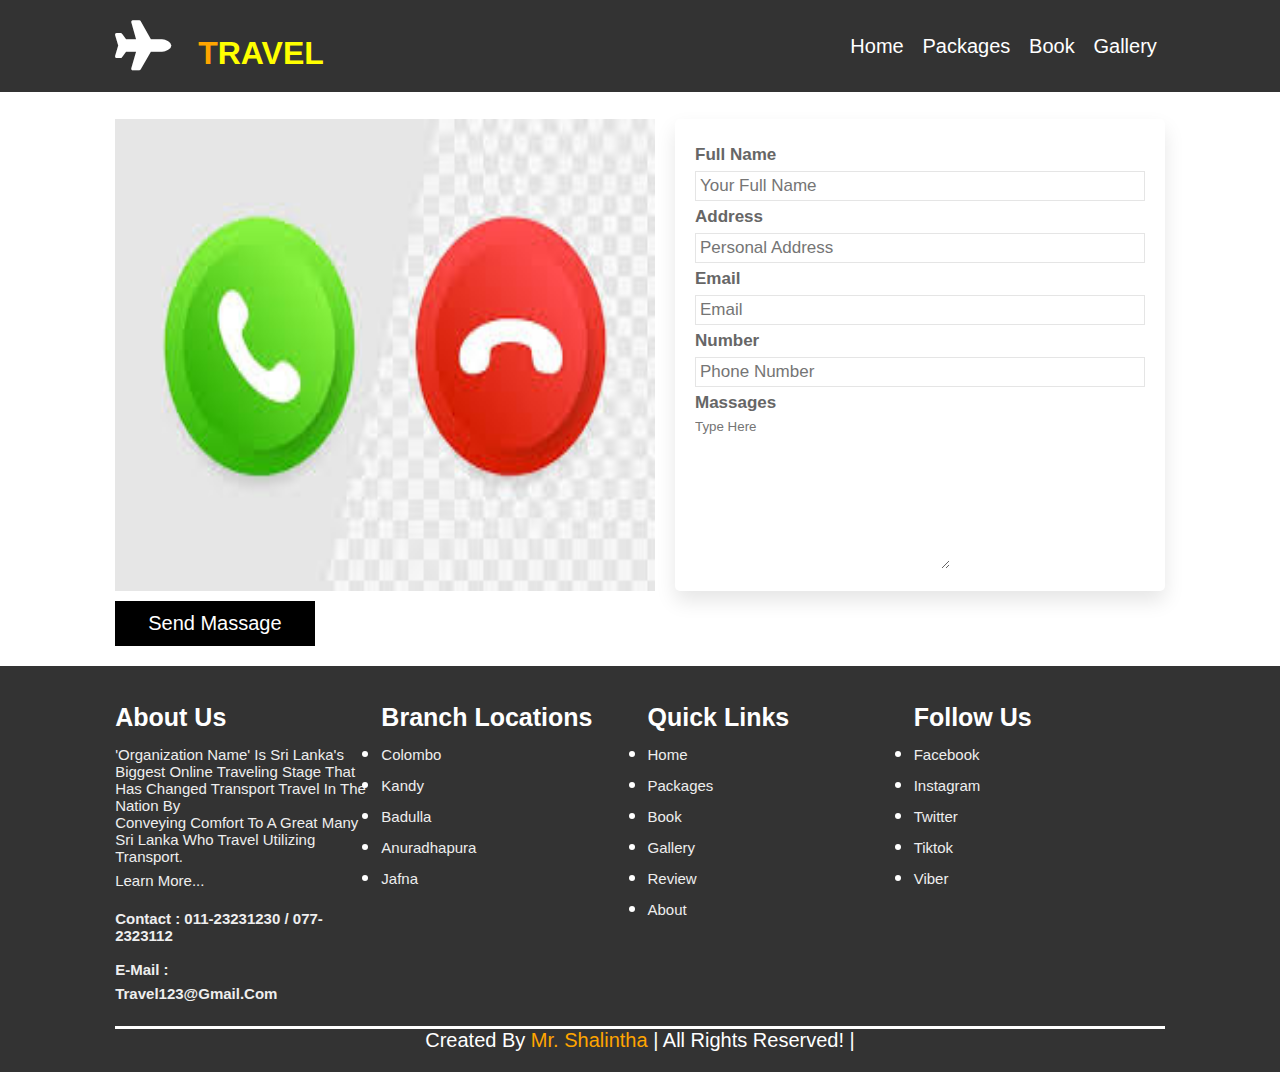
<file: contact.html>
<!DOCTYPE html>
<html lang="en">
<head> 
	<meta charset="UTF-8">
	<meta name="viewport" content="width=divice-width, intial-scaler=1.0">
	<title> Travel/contact </title>
	
	<link rel="stylesheet" href="https://cdn.jsdelivr.net/npm/swiper@8/swiper-bundle.min.css" />
	
	<!-- font awesome cdn link -->
	<link rel="stylesheet" href="https://cdnjs.cloudflare.com/ajax/libs/font-awesome/5.15.3/css/all.min.css">
	
	<!-- link to css -->
	<link rel="stylesheet" href="css/style1.css">
	
</head>
<body>

    <!--header section-->
	
	<header>
		
		<div id="menu-bar" class="fas fa-bars"> </div>
		
		<a href="index.html" class="logo">
		<div class="icon">
			<i1 class="fas fa-plane"></i1>
			<font size="6"><span>T</span>RAVEL</font>
		</div>	
		</a>
		
			
		
		
		<nav class="navbar">
			<a href="index.html">Home</a>
			<a href="packages.html">Packages</a>
			<a href="book.html">Book</a>
			<a href="gallery.html">Gallery</a>
			
		</nav>
		
	</header>

    <br><br><br><br><br><br><br><br><br>

    <section class="contact">

        
        <div class="row">
        
             <div class="image">
                <img src="image1/contact.jpeg" alt="">
            </div>
        
        <form action="">
        
            <div class="inputBox">
                <h3>Full Name</h3>
                <input type="text" placeholder="your full name">
            </div>
            <div class="inputBox">
                <h3>Address</h3>
                <input type="text" placeholder="personal address">
            </div>
            <div class="inputBox">
                <h3>Email</h3>
                <input type="email" placeholder="email">
            </div>
            <div class="inputBox">
                <h3>Number</h3>
                <input type="number" placeholder="phone number">
            </div>
            <div class="inputBox">
                <h3>Massages</h3>
            <textarea placeholder="type here" name="" id="" cols="30" rows="10"></textarea>
            
            </div>
        </form>

        </div>

        <input type="submit" class="btn" onclick="openPopup()" id="send massage" value="send massage">
    <div class="popup" id="popup">
        <img src="image1/co.png" alt="">
        <h2>Sent Massages!</h2>
        <p>Your Massages have been successfilly sent. Thanks your!</p>
        <button type="button" onclick="closePopup"><a href="contact.html">OK</a> </button>
        
    </div>

    <script>
        let popup = document.getElementById("popup");
        function openPopup(){
            popup.classList.add("open-popup");
        }
        function closePopup(){
            popup.classList.remove("open-popup");
        }
    </script>

    </section>

    <!-- footer section-->
<section class="footer">
		
    <div class="box-container">
    
        <div class="box">
            <h3>About Us</h3>
            <p>'Organization Name' is Sri Lanka's biggest online traveling stage
            that has changed transport travel in the nation by <br>conveying comfort to a great many Sri Lanka who travel utilizing transport. <a href="about.html">learn more...</a> </p>
        
            <h2>Contact : 011-23231230 / 077-2323112 <br><br>
            
                E-mail :<a href="#email"> travel123@gmail.com </a></h2>
            
        </div>
        <div class="box">
            <h3>Branch Locations</h3>
            <ul>
            <li><a href="#Colombo"> Colombo </a></li>
            <li><a href="#Kandy"> Kandy </a></li>
            <li><a href="#Badulla"> Badulla </a></li>
            <li><a href="#Anuradhapura"> Anuradhapura </a></li>
            <li><a href="#jafna"> jafna </a></li>
            </ul>
        </div>
        <div class="box">
            <h3>Quick Links</h3>
            <ul>
                <li><a href="index.html"> home </a></li>
                <li><a href="packages.html"> packages </a></li>
                <li><a href="book.html"> book </a></li>
                <li><a href="gallery.html"> gallery </a></li>
                <li><a href="#review"> review </a></li>
                <li><a href="about.html"> about </a></li>
            </ul>
        </div>
        <div class="box">
            <h3>Follow Us</h3>
            <ul>
            <li><a href="www.facebook.com"> Facebook </a></li>
            <li><a href="www.instagram.com"> Instagram </a></li>
            <li><a href="www.twitter.com"> Twitter </a></li>
            <li><a href="www.tiktok.com"> Tiktok </a></li>
            <li><a href="#viber"> Viber </a></li>
            </ul>
        </div>
        
    </div>
    

    <h1 class="credit"> Created by <span> Mr. Shalintha </span> | all rights reserved! | </h1>
    
</section>

</body>
</html>
</file>
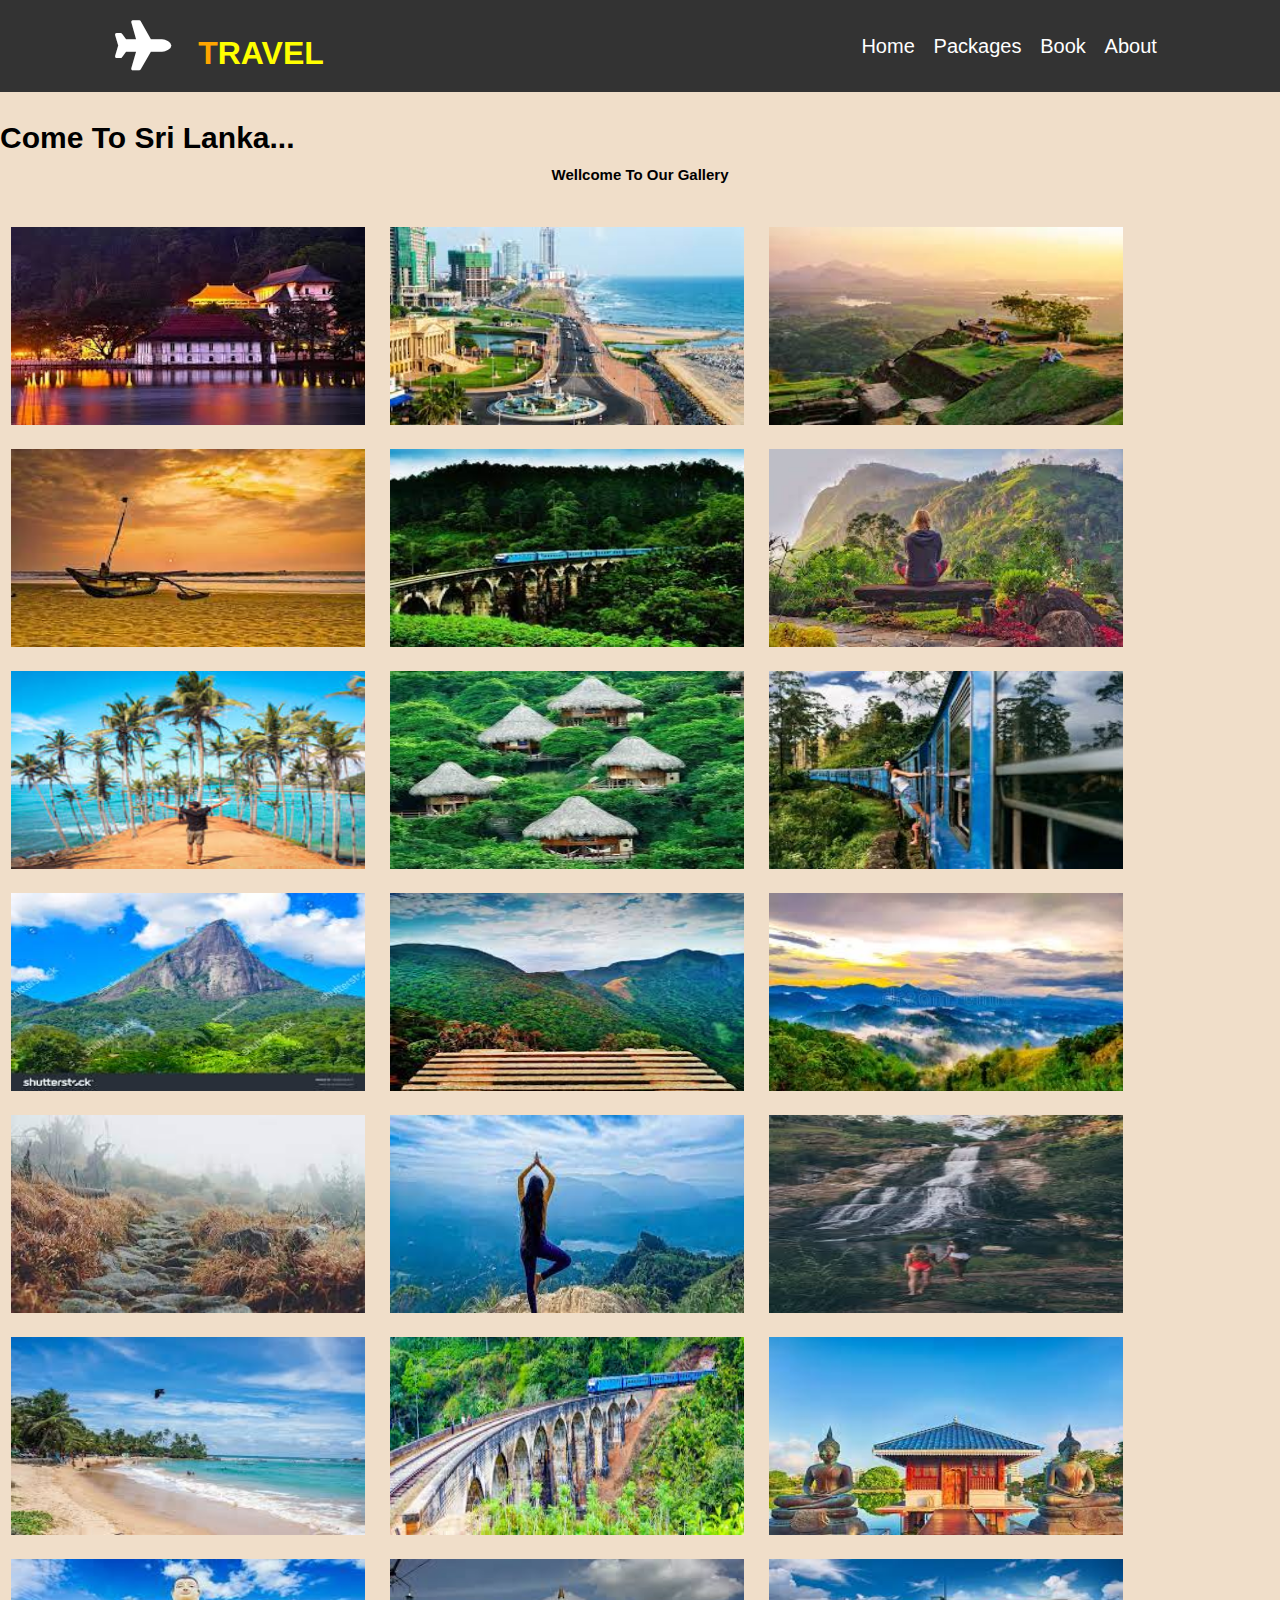
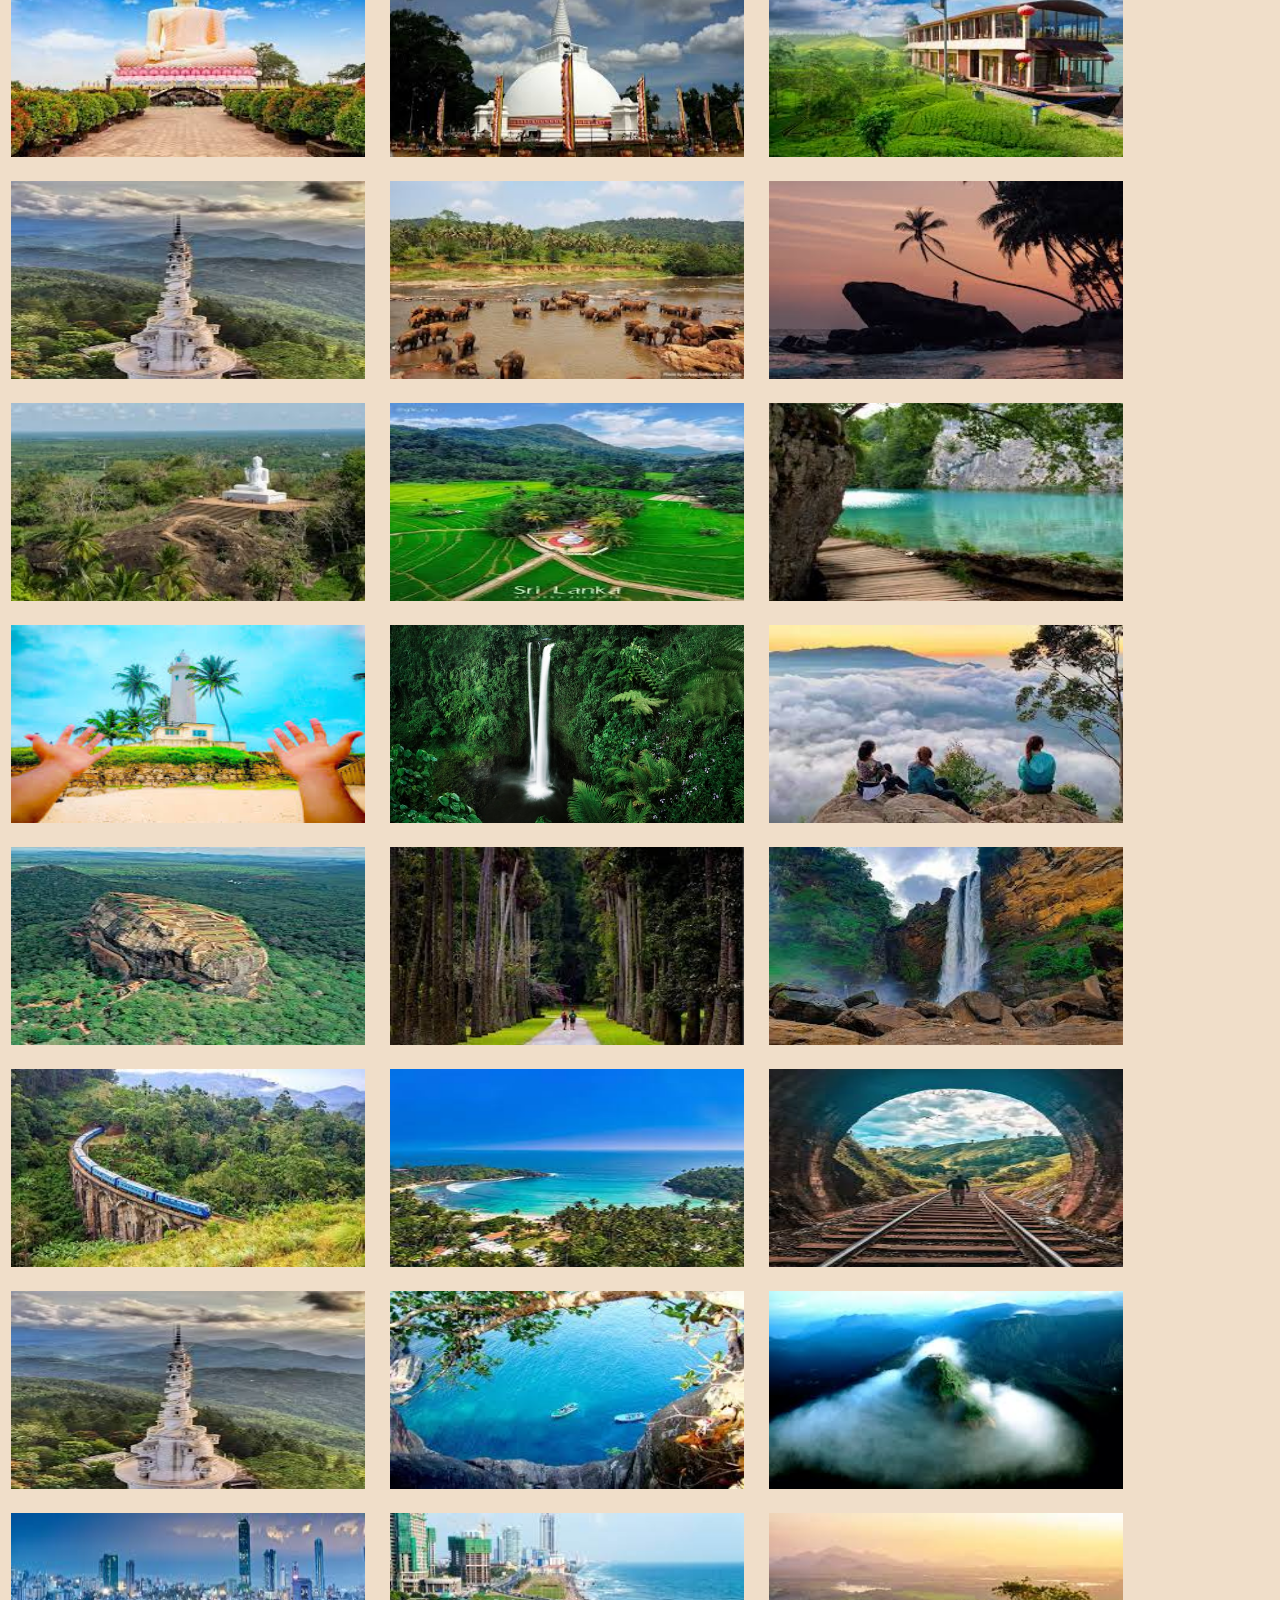
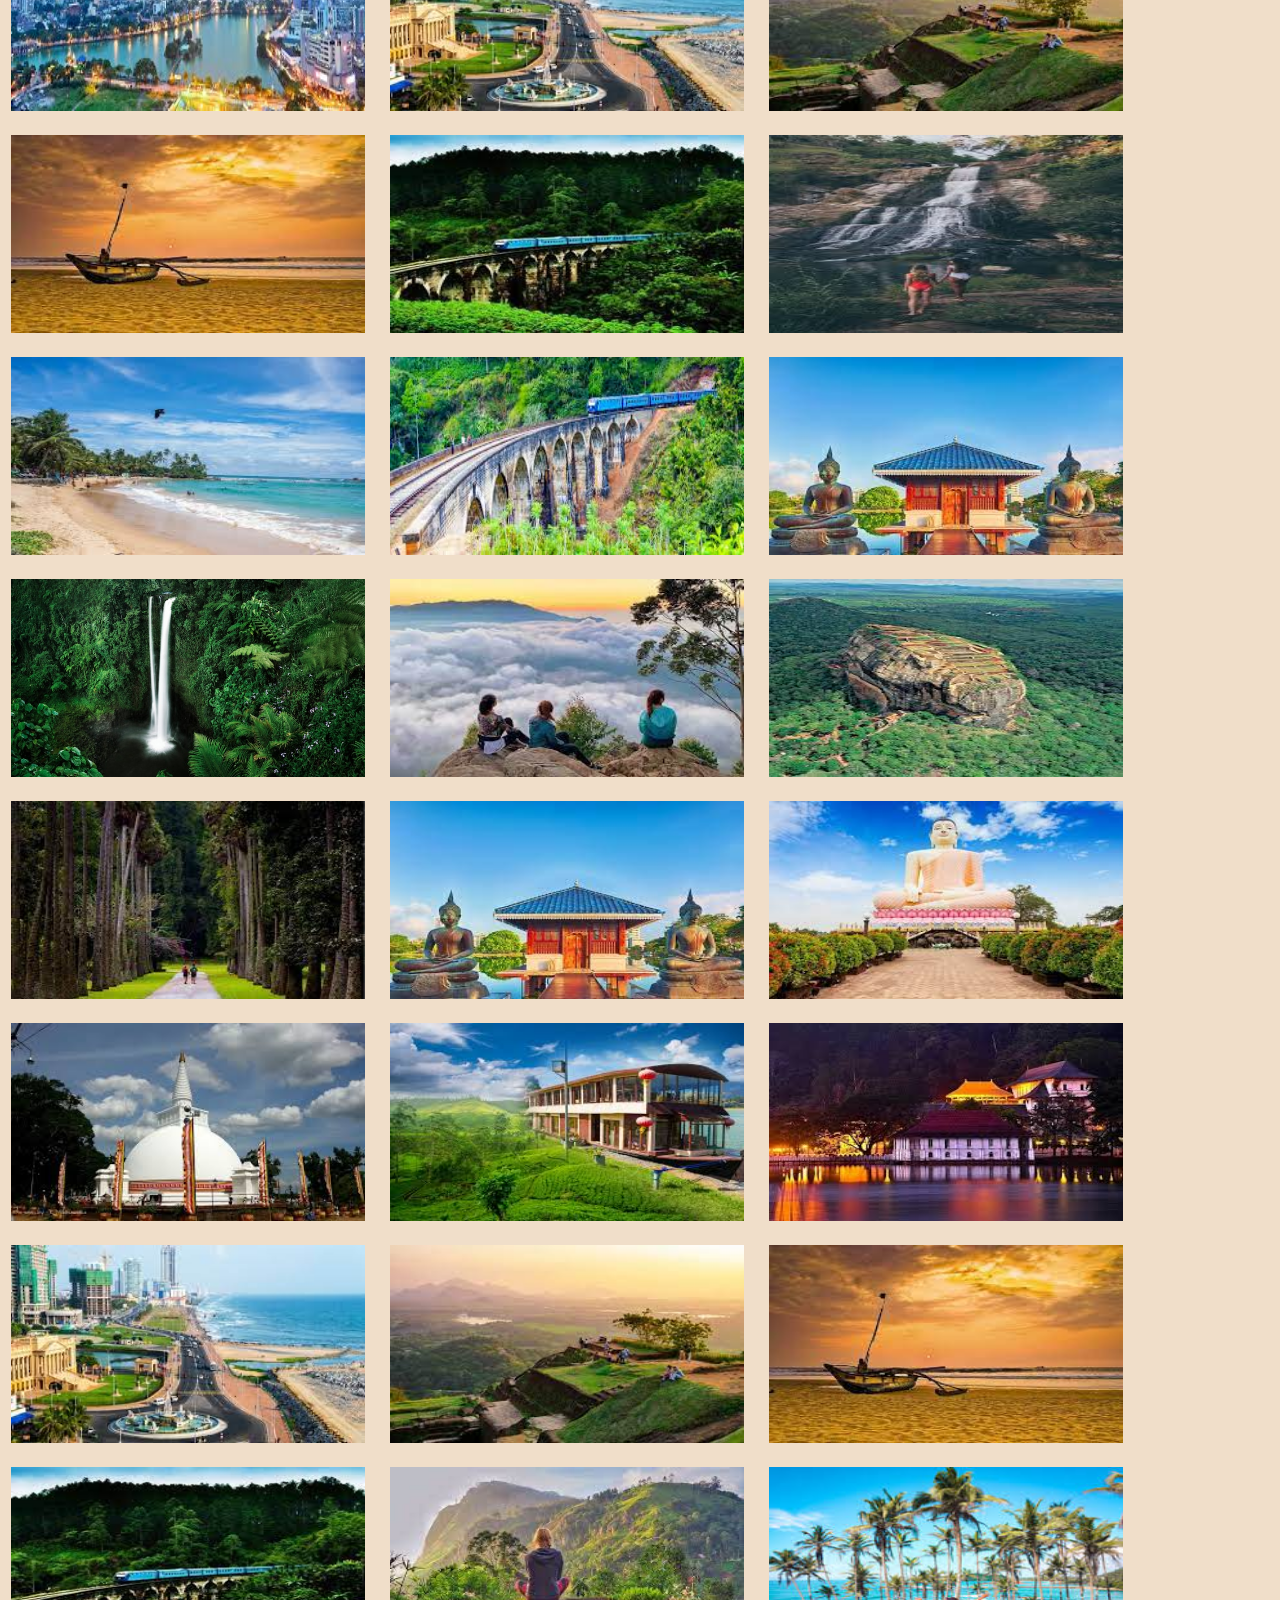
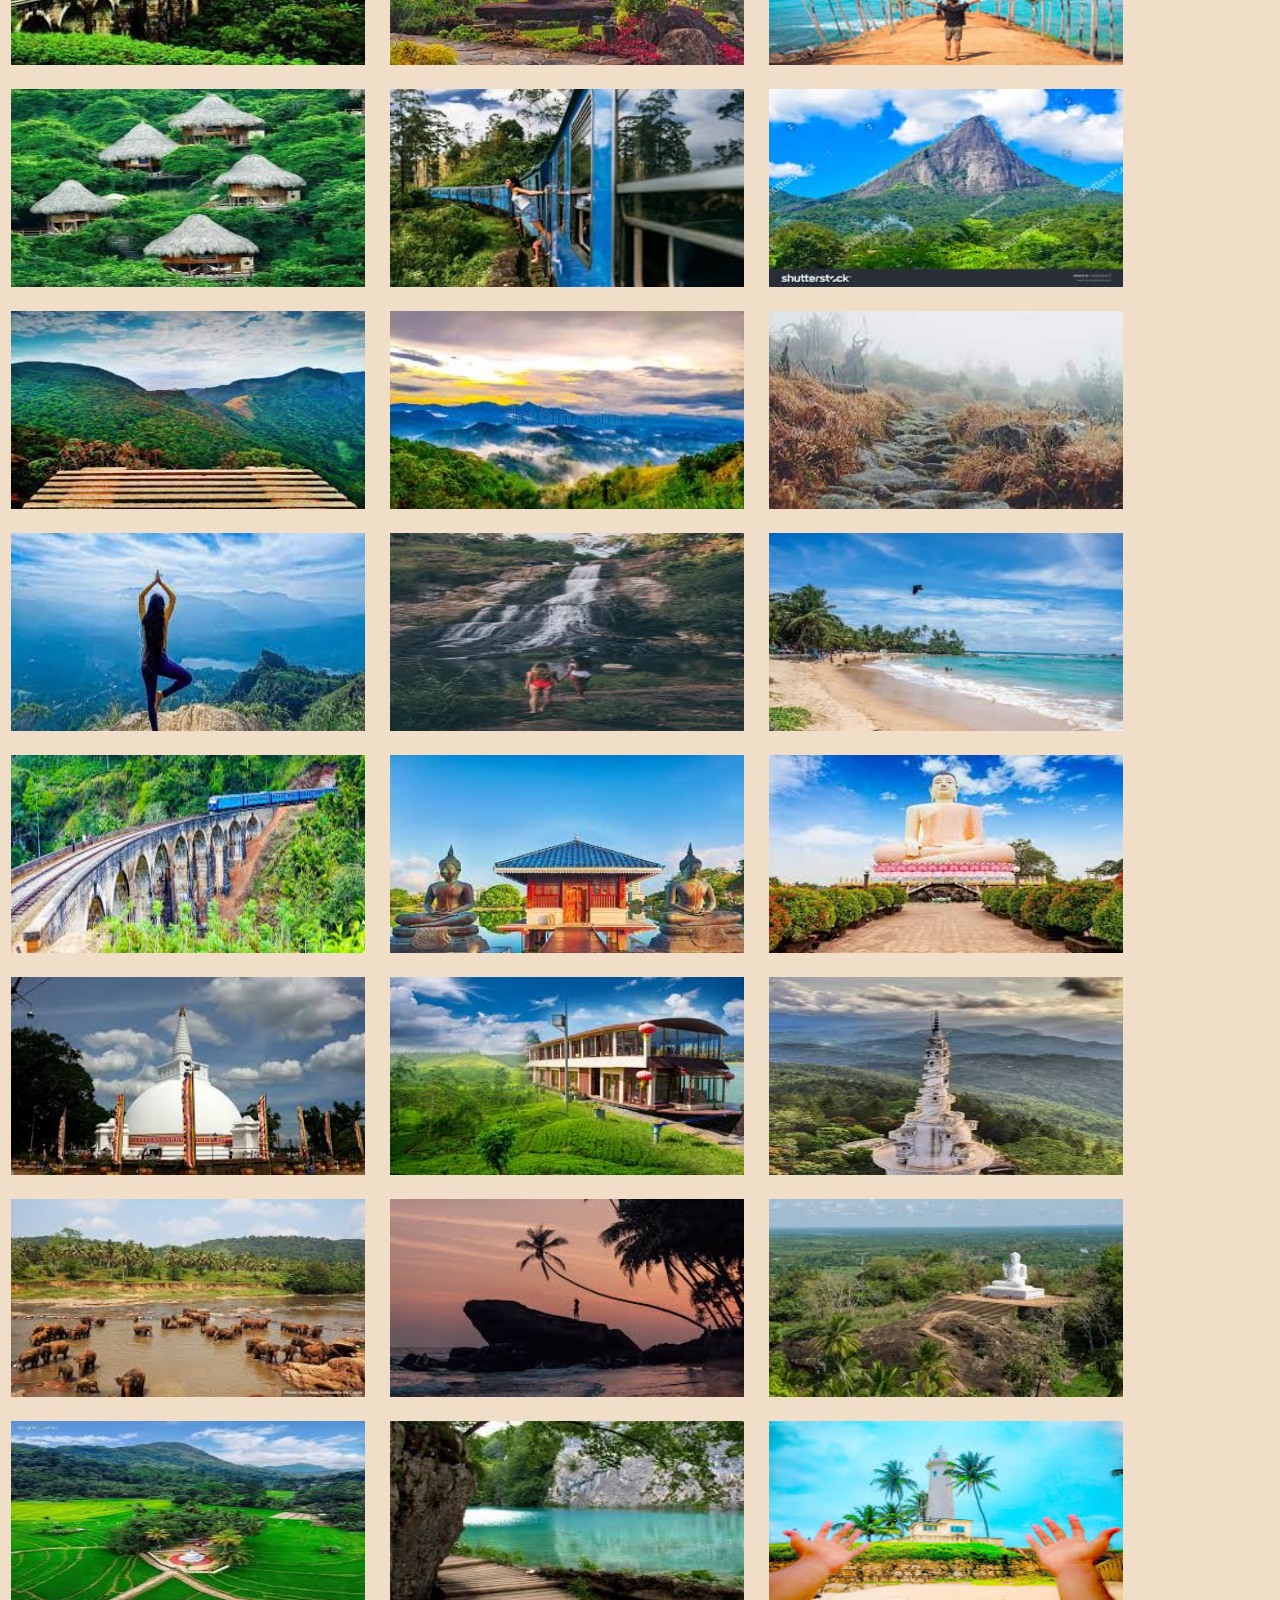
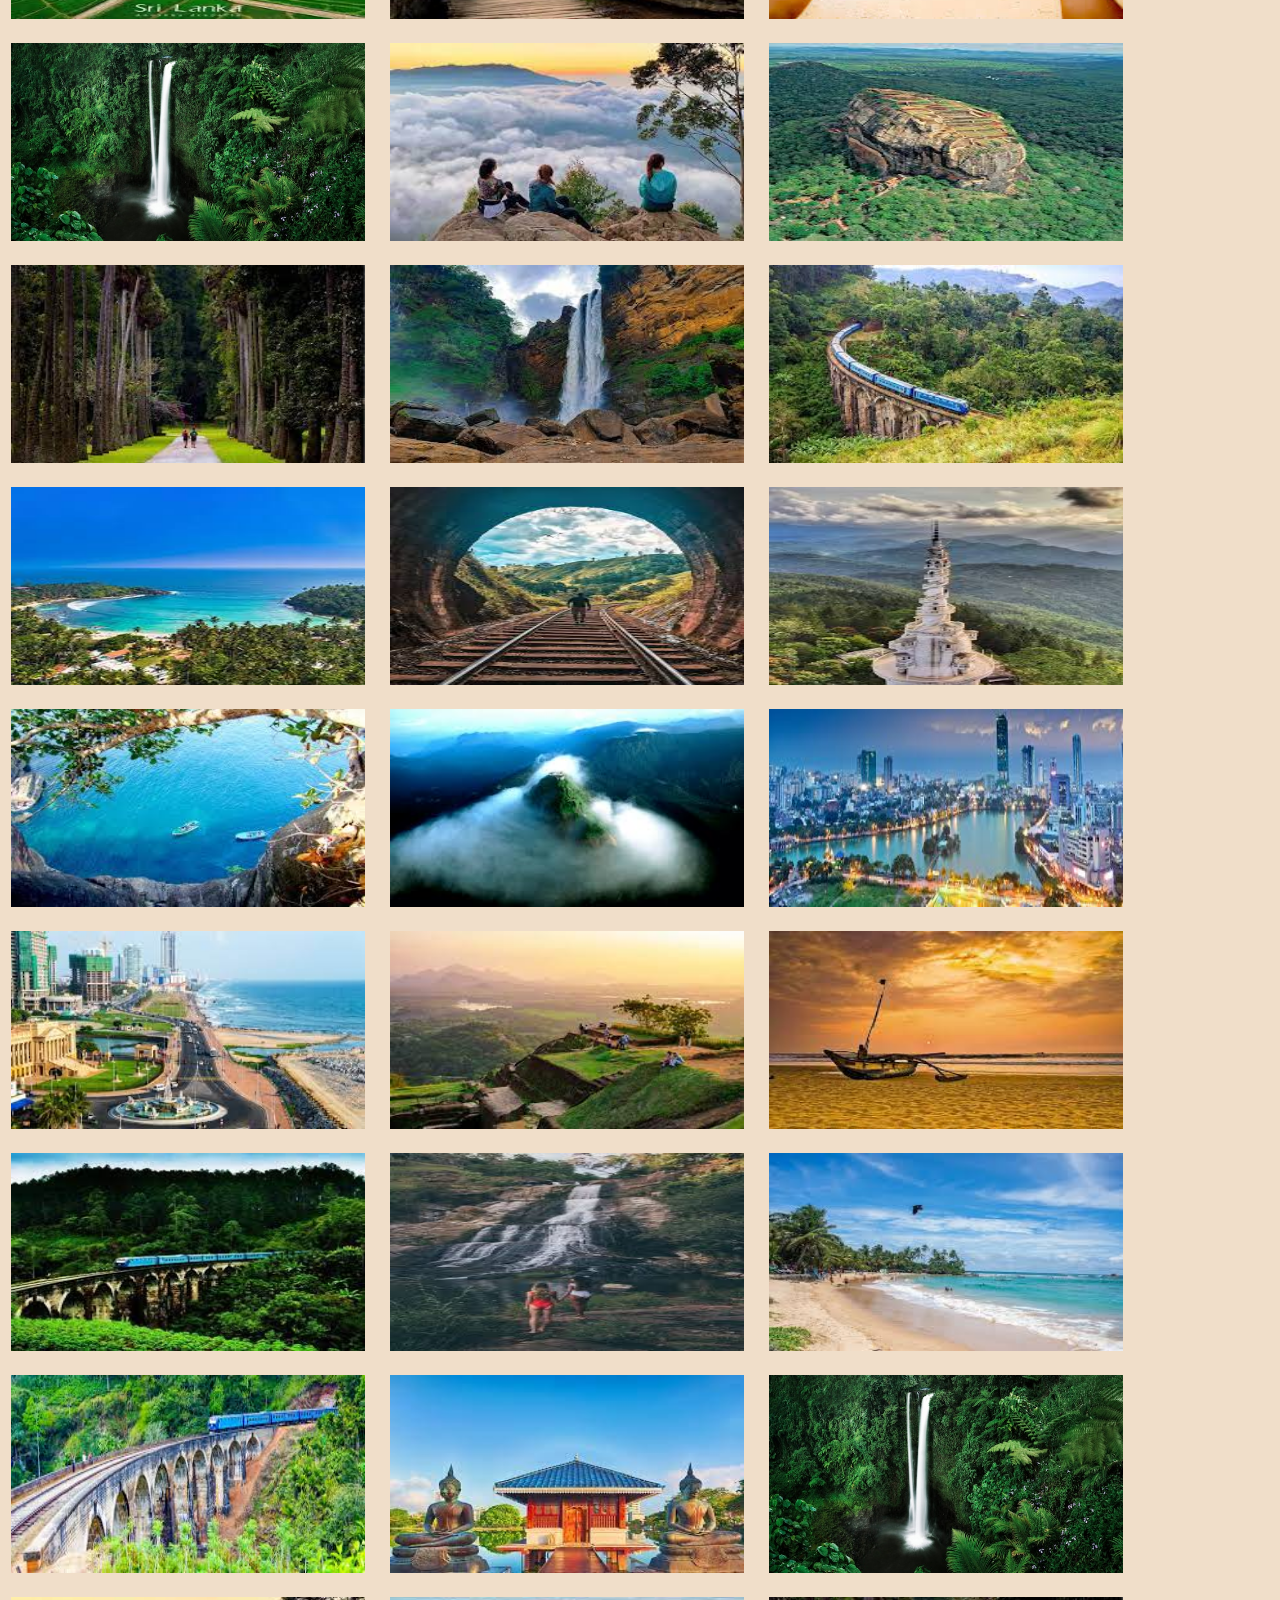
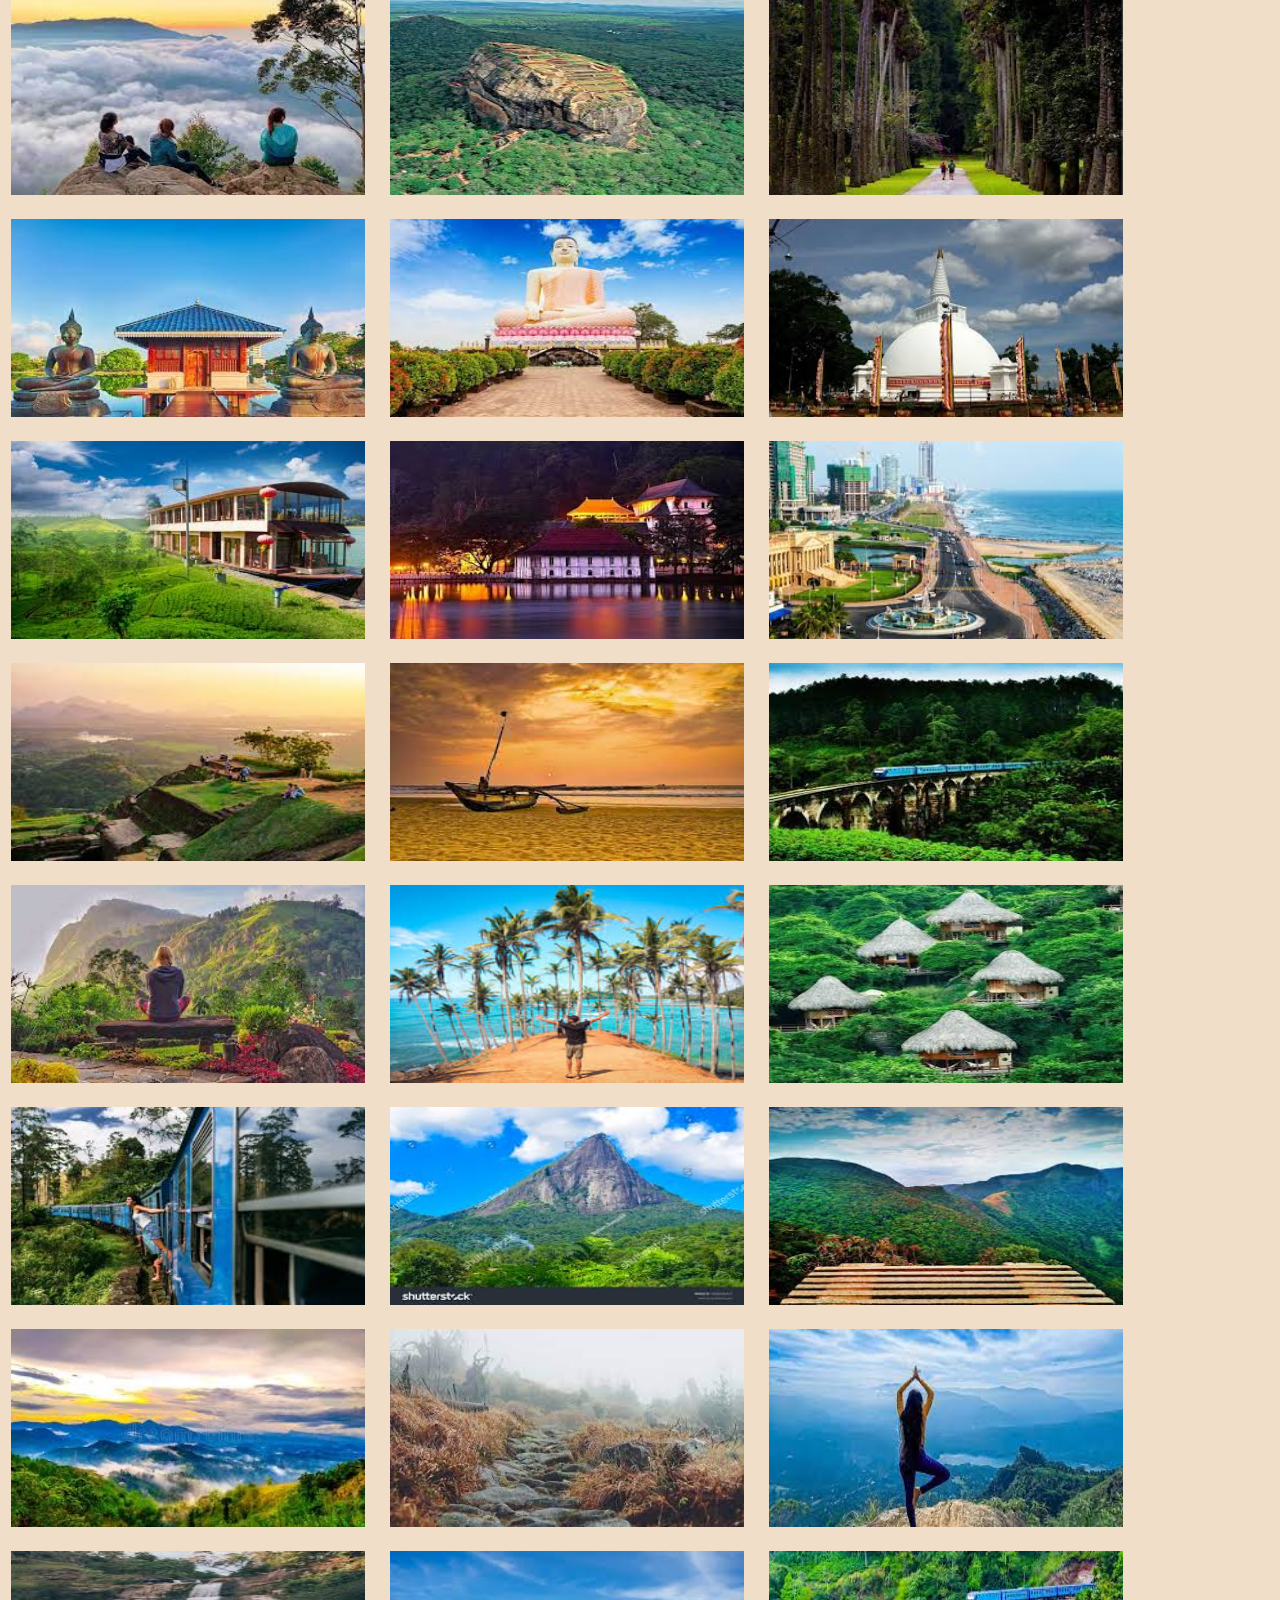
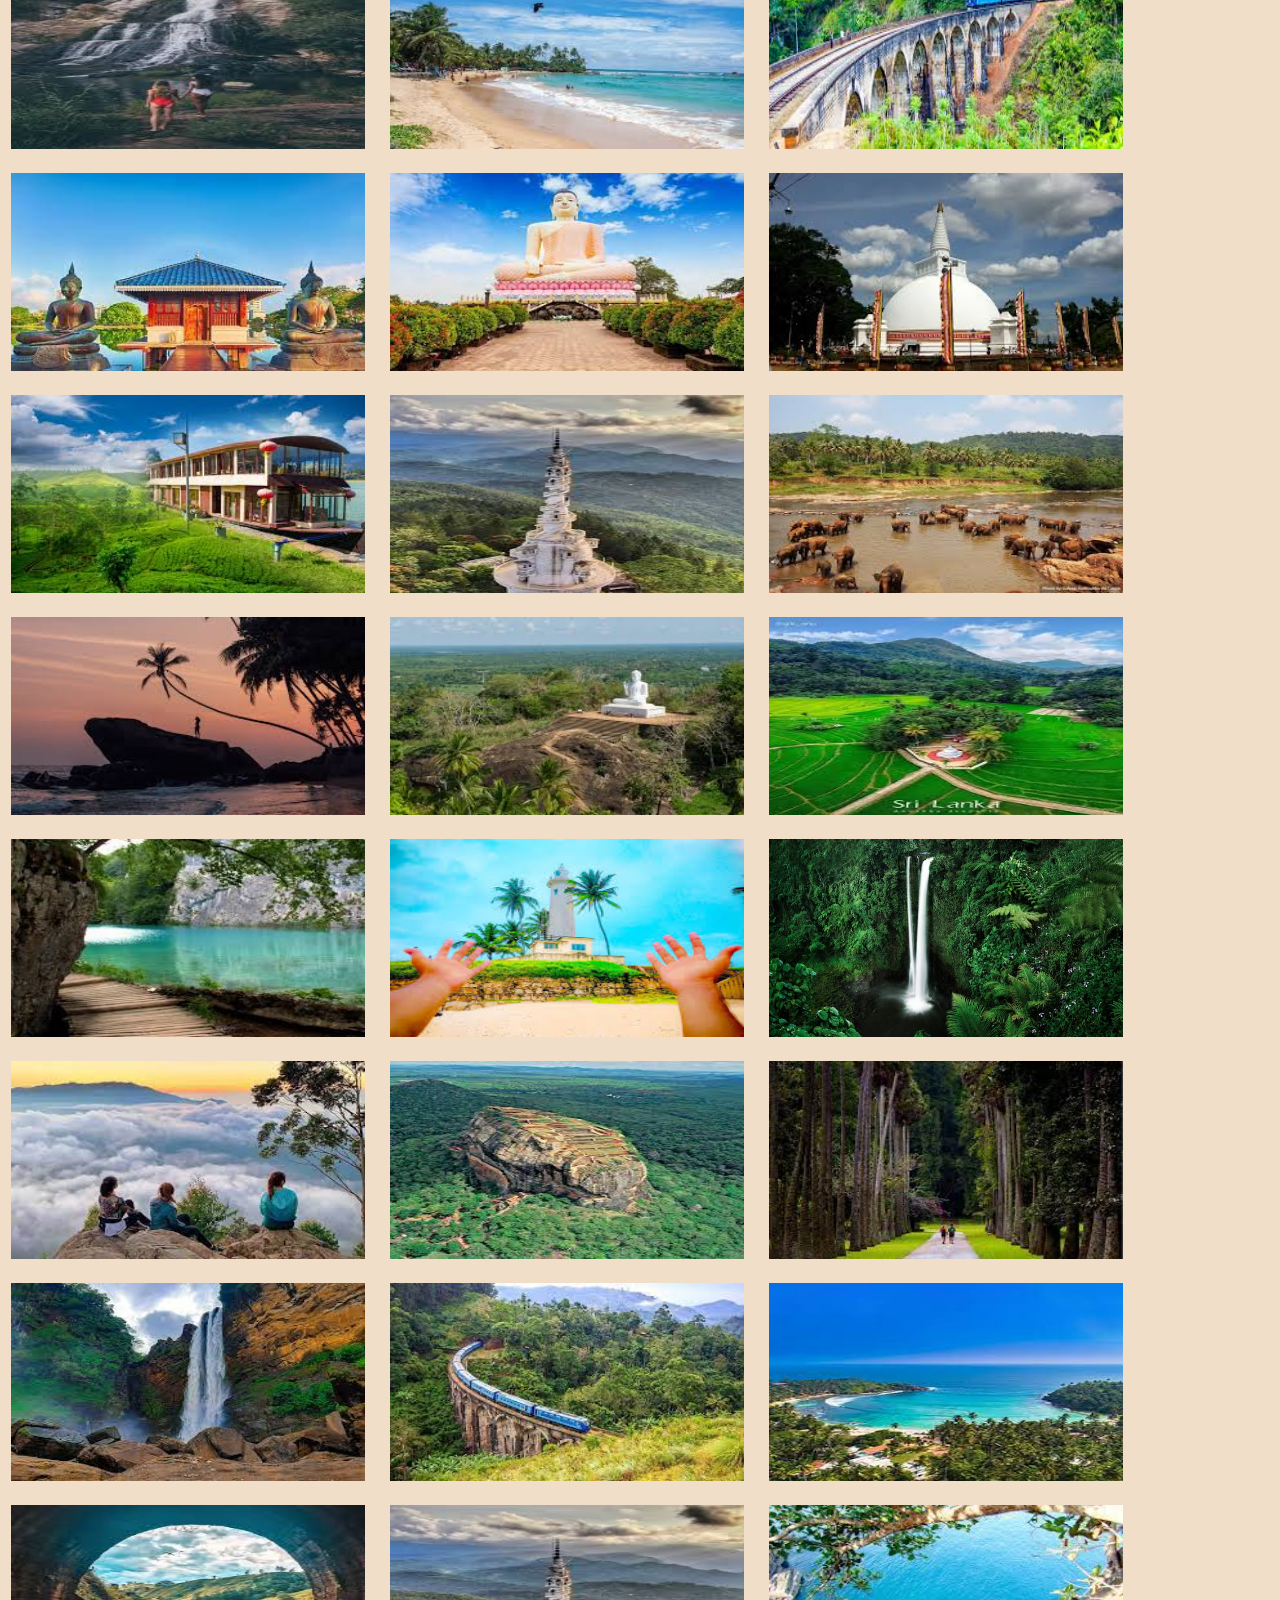
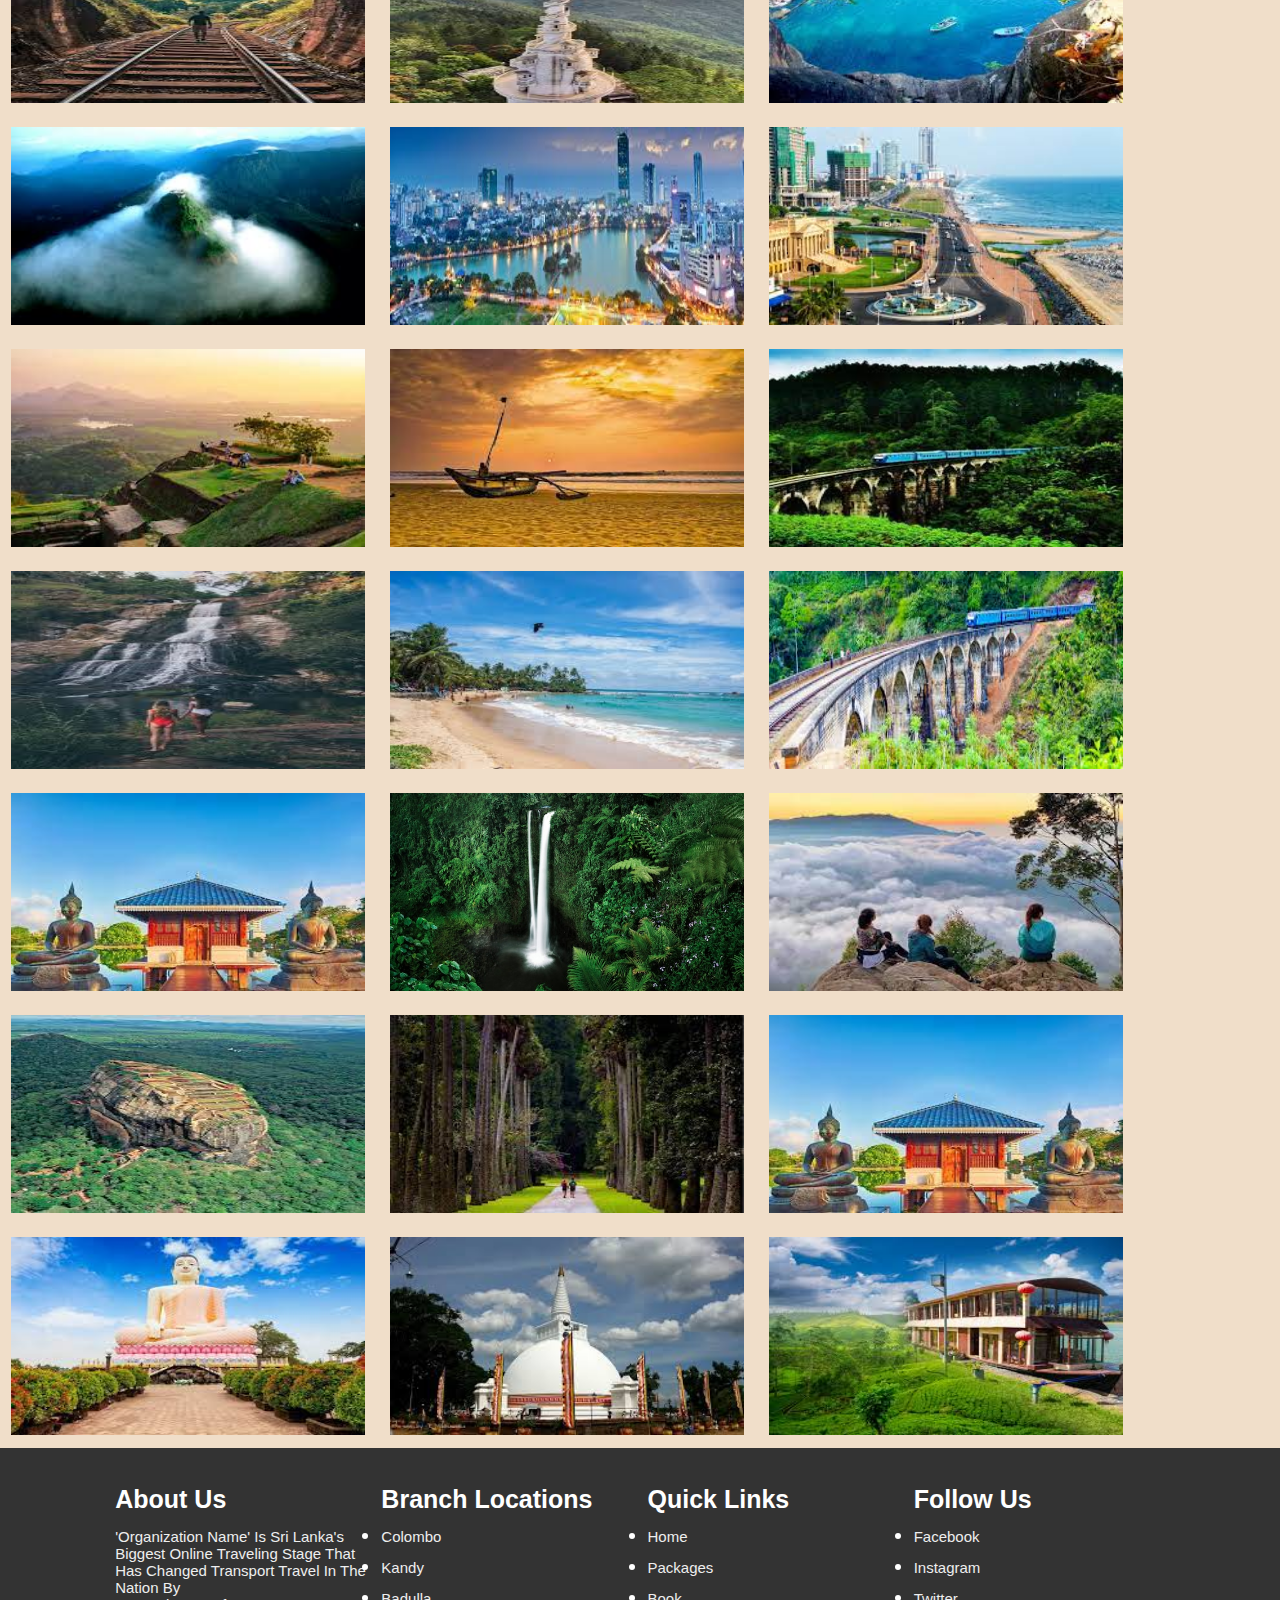
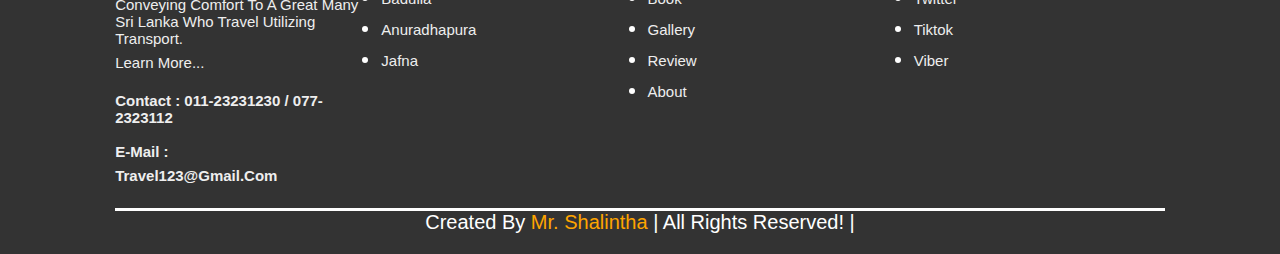
<file: gallery.html>
<html>
	<head>
		<style>
			img{
				border-radius: 10px;
				border: 15px;
				padding: 11px;
				width: 350;
				height: 220;
			}
			body{
				background-color: rgb(240, 222, 201);
			}
			h1{
				font-size: 3rem;
			}
			img{
				border: 5rem;
				width: 37.6rem;
			}
		</style>

		<meta charset="UTF-8">
		<meta name="viewport" content="width=divice-width, intial-scaler=1.0">
		<title> Travel/Gallery </title>

		<link rel="stylesheet" href="https://cdn.jsdelivr.net/npm/swiper@8/swiper-bundle.min.css" />

		<!-- font awesome cdn link -->
		<link rel="stylesheet" href="https://cdnjs.cloudflare.com/ajax/libs/font-awesome/5.15.3/css/all.min.css">

		<!-- link to css -->
		<link rel="stylesheet" href="css/style.css">

	</head>
<body>

	<!--header section-->
	
	<header>
		
		<div id="menu-bar" class="fas fa-bars"> </div>
		
		<a href="index.html" class="logo">
		<div class="icon">
			<i1 class="fas fa-plane"></i1>
			<font size="6"><span>T</span>RAVEL</font>
		</div>	
		</a>
		
			
		
		
		<nav class="navbar">
			<a href="index.html">Home</a>
			<a href="packages.html">Packages</a>
			<a href="book.html">Book</a>
			<a href="about.html">About</a>
			
		</nav>
		
	</header>

	<br><br><br><br><br><br><br><br><br><br><br><h1><b>Come to Sri Lanka...</b></h1> <br>
	
	<h2 style="text-align: center;"><b>Wellcome to our gallery</b></h2><br><br><br>

<img src="image1/g1.jfif">
<img src="image1/g2.jfif">
<img src="image1/g3.jfif">
<img src="image1/g4.jfif">
<img src="image1/g5.jfif">
<img src="image1/g6.jfif">
<img src="image1/g7.jfif">
<img src="image1/g8.jfif">
<img src="image1/g9.jfif">
<img src="image1/g10.jfif">
<img src="image1/g11.jfif">
<img src="image1/g12.jfif">
<img src="image1/g13.jfif">
<img src="image1/g14.jfif">
<img src="image1/g15.jfif">
<img src="image1/g16.jfif">
<img src="image1/g17.jfif">
<img src="image1/g18.jfif">
<img src="image1/g19.jfif">
<img src="image1/g20.jfif">
<img src="image1/g21.jfif">
<img src="image1/g22.jfif">
<img src="image1/g23.jfif">
<img src="image1/g24.jfif">
<img src="image1/g25.jfif">
<img src="image1/g26.jfif">
<img src="image1/g27.jfif">
<img src="image1/g28.jfif">
<img src="image1/g29.jpg">
<img src="image1/g30.jfif">
<img src="image1/g31.jfif">
<img src="image1/g32.jfif">
<img src="image1/g33.jfif">
<img src="image1/g34.jfif">
<img src="image1/g35.jfif">
<img src="image1/g36.jfif">
<img src="image1/g37.jfif">
<img src="image1/g38.jfif">
<img src="image1/g39.jfif">
<img src="image1/g40.jfif">
<img src="image1/g2.jfif">
<img src="image1/g3.jfif">
<img src="image1/g4.jfif">
<img src="image1/g5.jfif">
<img src="image1/g15.jfif">
<img src="image1/g16.jfif">
<img src="image1/g17.jfif">
<img src="image1/g18.jfif">
<img src="image1/g29.jpg">
<img src="image1/g30.jfif">
<img src="image1/g31.jfif">
<img src="image1/g32.jfif">
<img src="image1/g18.jfif">
<img src="image1/g19.jfif">
<img src="image1/g20.jfif">
<img src="image1/g21.jfif">
<img src="image1/g1.jfif">
<img src="image1/g2.jfif">
<img src="image1/g3.jfif">
<img src="image1/g4.jfif">
<img src="image1/g5.jfif">
<img src="image1/g6.jfif">
<img src="image1/g7.jfif">
<img src="image1/g8.jfif">
<img src="image1/g9.jfif">
<img src="image1/g10.jfif">
<img src="image1/g11.jfif">
<img src="image1/g12.jfif">
<img src="image1/g13.jfif">
<img src="image1/g14.jfif">
<img src="image1/g15.jfif">
<img src="image1/g16.jfif">
<img src="image1/g17.jfif">
<img src="image1/g18.jfif">
<img src="image1/g19.jfif">
<img src="image1/g20.jfif">
<img src="image1/g21.jfif">
<img src="image1/g22.jfif">
<img src="image1/g23.jfif">
<img src="image1/g24.jfif">
<img src="image1/g25.jfif">
<img src="image1/g26.jfif">
<img src="image1/g27.jfif">
<img src="image1/g28.jfif">
<img src="image1/g29.jpg">
<img src="image1/g30.jfif">
<img src="image1/g31.jfif">
<img src="image1/g32.jfif">
<img src="image1/g33.jfif">
<img src="image1/g34.jfif">
<img src="image1/g35.jfif">
<img src="image1/g36.jfif">
<img src="image1/g37.jfif">
<img src="image1/g38.jfif">
<img src="image1/g39.jfif">
<img src="image1/g40.jfif">
<img src="image1/g2.jfif">
<img src="image1/g3.jfif">
<img src="image1/g4.jfif">
<img src="image1/g5.jfif">
<img src="image1/g15.jfif">
<img src="image1/g16.jfif">
<img src="image1/g17.jfif">
<img src="image1/g18.jfif">
<img src="image1/g29.jpg">
<img src="image1/g30.jfif">
<img src="image1/g31.jfif">
<img src="image1/g32.jfif">
<img src="image1/g18.jfif">
<img src="image1/g19.jfif">
<img src="image1/g20.jfif">
<img src="image1/g21.jfif">
<img src="image1/g1.jfif">
<img src="image1/g2.jfif">
<img src="image1/g3.jfif">
<img src="image1/g4.jfif">
<img src="image1/g5.jfif">
<img src="image1/g6.jfif">
<img src="image1/g7.jfif">
<img src="image1/g8.jfif">
<img src="image1/g9.jfif">
<img src="image1/g10.jfif">
<img src="image1/g11.jfif">
<img src="image1/g12.jfif">
<img src="image1/g13.jfif">
<img src="image1/g14.jfif">
<img src="image1/g15.jfif">
<img src="image1/g16.jfif">
<img src="image1/g17.jfif">
<img src="image1/g18.jfif">
<img src="image1/g19.jfif">
<img src="image1/g20.jfif">
<img src="image1/g21.jfif">
<img src="image1/g22.jfif">
<img src="image1/g23.jfif">
<img src="image1/g24.jfif">
<img src="image1/g25.jfif">
<img src="image1/g26.jfif">
<img src="image1/g27.jfif">
<img src="image1/g28.jfif">
<img src="image1/g29.jpg">
<img src="image1/g30.jfif">
<img src="image1/g31.jfif">
<img src="image1/g32.jfif">
<img src="image1/g33.jfif">
<img src="image1/g34.jfif">
<img src="image1/g35.jfif">
<img src="image1/g36.jfif">
<img src="image1/g37.jfif">
<img src="image1/g38.jfif">
<img src="image1/g39.jfif">
<img src="image1/g40.jfif">
<img src="image1/g2.jfif">
<img src="image1/g3.jfif">
<img src="image1/g4.jfif">
<img src="image1/g5.jfif">
<img src="image1/g15.jfif">
<img src="image1/g16.jfif">
<img src="image1/g17.jfif">
<img src="image1/g18.jfif">
<img src="image1/g29.jpg">
<img src="image1/g30.jfif">
<img src="image1/g31.jfif">
<img src="image1/g32.jfif">
<img src="image1/g18.jfif">
<img src="image1/g19.jfif">
<img src="image1/g20.jfif">
<img src="image1/g21.jfif">

<!-- footer section-->
<section class="footer">
		
	<div class="box-container">
	
		<div class="box">
			<h3>About Us</h3>
			<p>'Organization Name' is Sri Lanka's biggest online traveling stage
			that has changed transport travel in the nation by <br>conveying comfort to a great many Sri Lanka who travel utilizing transport. <a href="about.html">learn more...</a> </p>
		
			<h2>Contact : 011-23231230 / 077-2323112 <br><br>
			
				E-mail :<a href="#email"> travel123@gmail.com </a></h2>
			
		</div>
		<div class="box">
			<h3>Branch Locations</h3>
			<ul>
			<li><a href="#Colombo"> Colombo </a></li>
			<li><a href="#Kandy"> Kandy </a></li>
			<li><a href="#Badulla"> Badulla </a></li>
			<li><a href="#Anuradhapura"> Anuradhapura </a></li>
			<li><a href="#jafna"> jafna </a></li>
			</ul>
		</div>
		<div class="box">
			<h3>Quick Links</h3>
			<ul>
				<li><a href="index.html"> home </a></li>
				<li><a href="packages.html"> packages </a></li>
				<li><a href="book.html"> book </a></li>
				<li><a href="gallery.html"> gallery </a></li>
				<li><a href="#review"> review </a></li>
				<li><a href="about.html"> about </a></li>
			</ul>
		</div>
		<div class="box">
			<h3>Follow Us</h3>
			<ul>
			<li><a href="www.facebook.com"> Facebook </a></li>
			<li><a href="www.instagram.com"> Instagram </a></li>
			<li><a href="www.twitter.com"> Twitter </a></li>
			<li><a href="www.tiktok.com"> Tiktok </a></li>
			<li><a href="#viber"> Viber </a></li>
			</ul>
		</div>
		
	</div>
	

	<h1 class="credit"> Created by <span> Mr. Shalintha </span> | all rights reserved! | </h1>
	
</section>

</body>
</html>
</file>
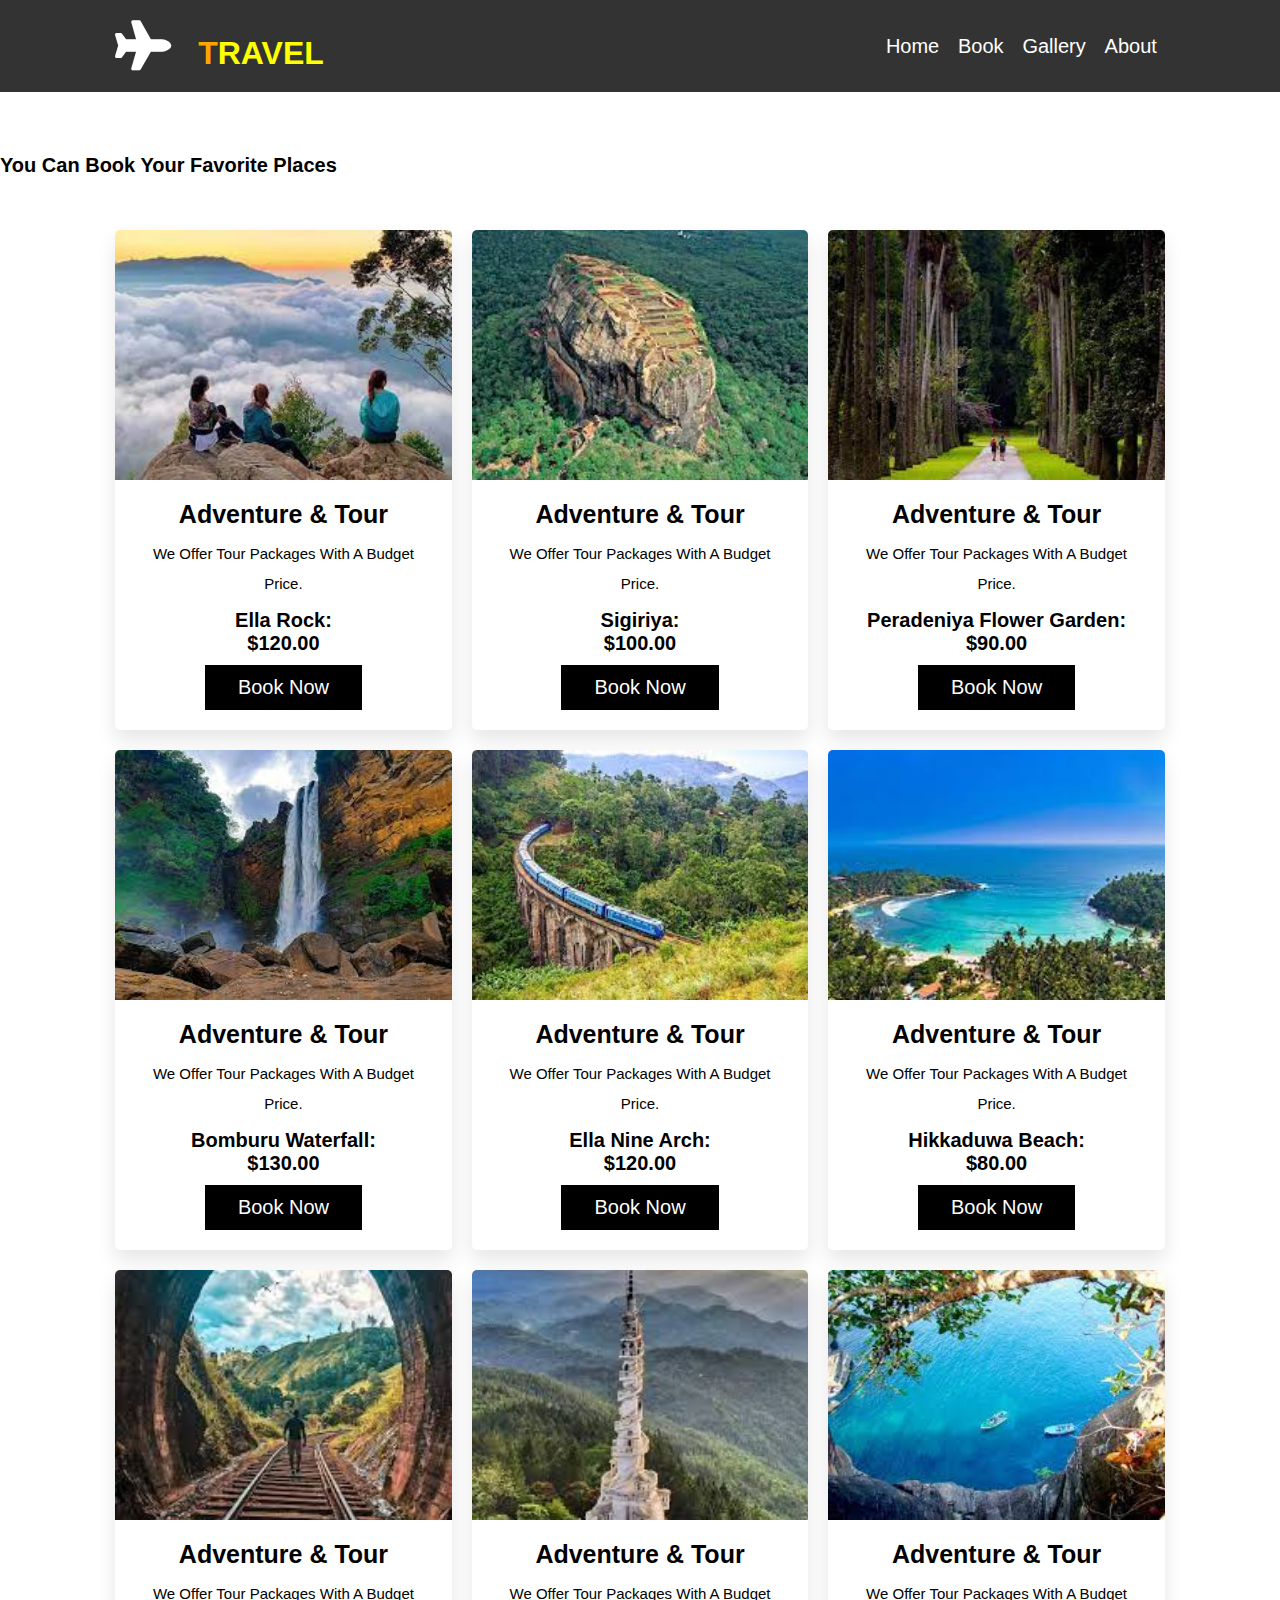
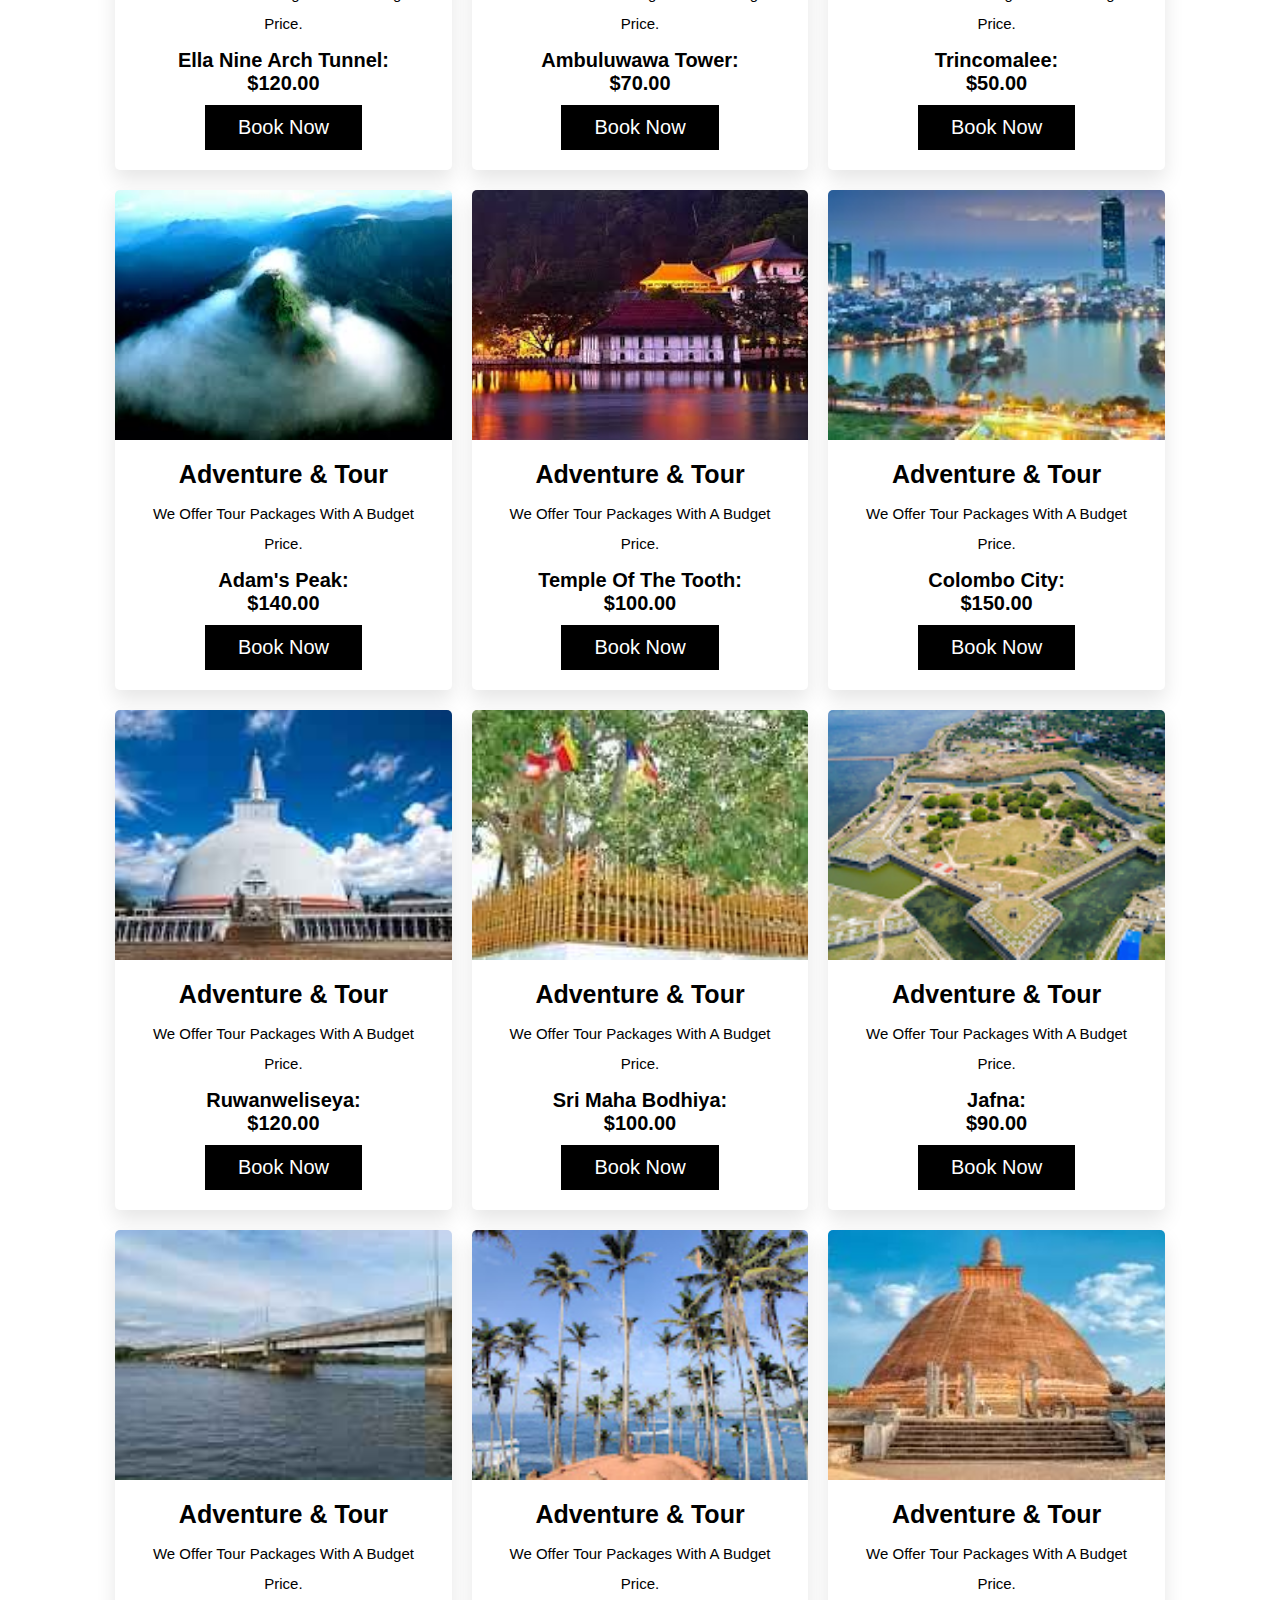
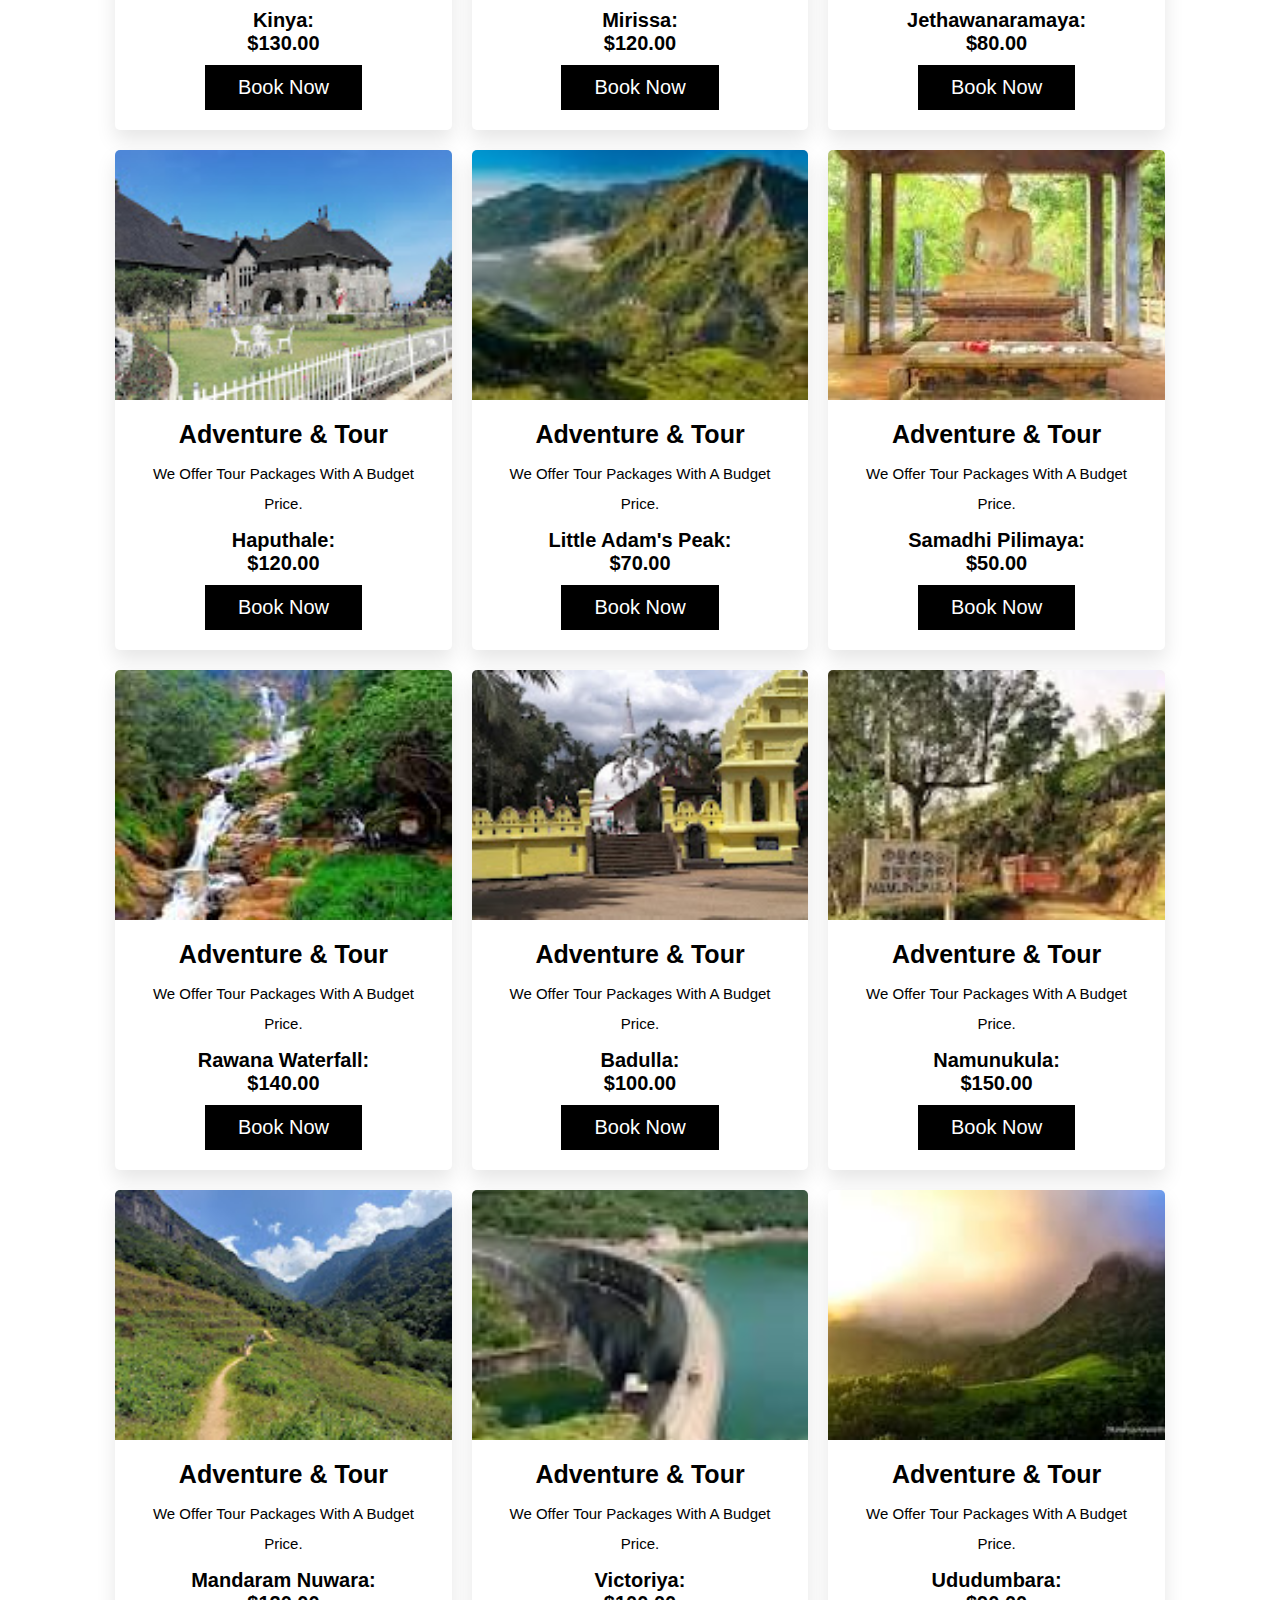
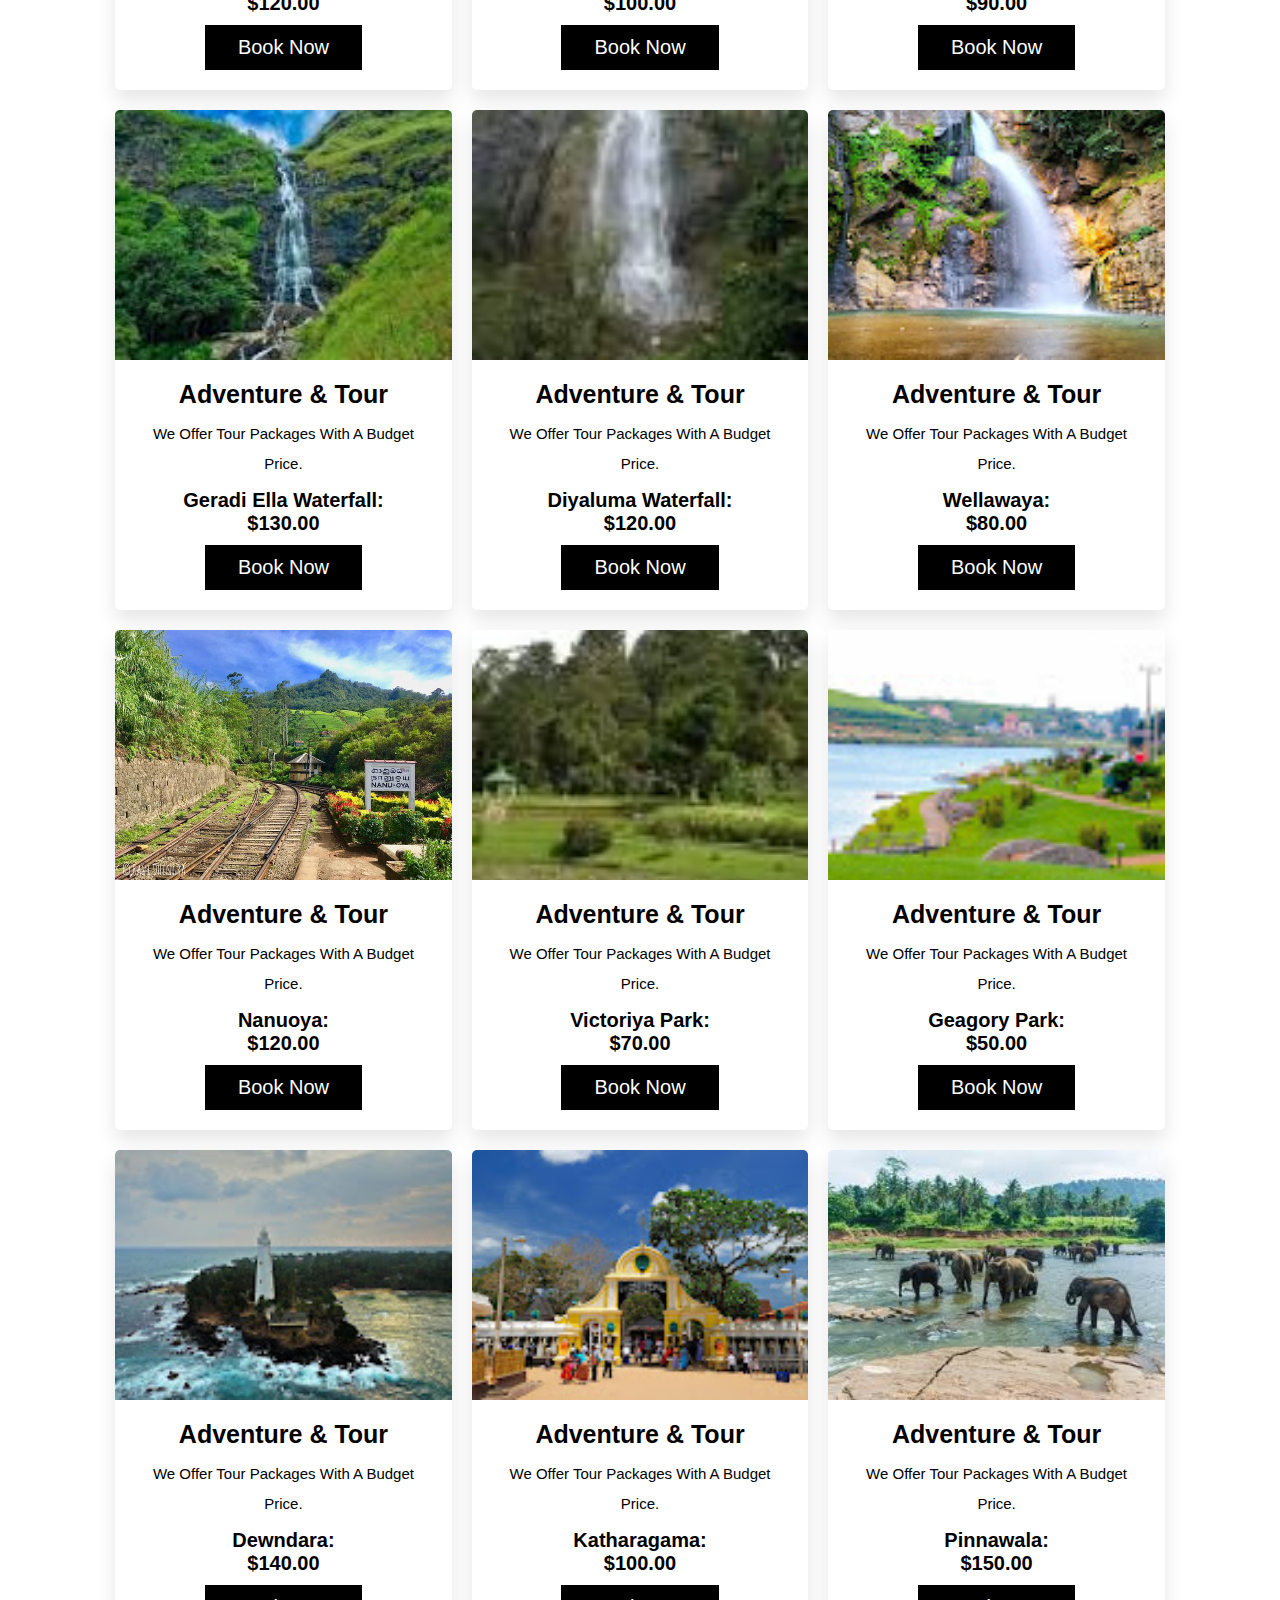
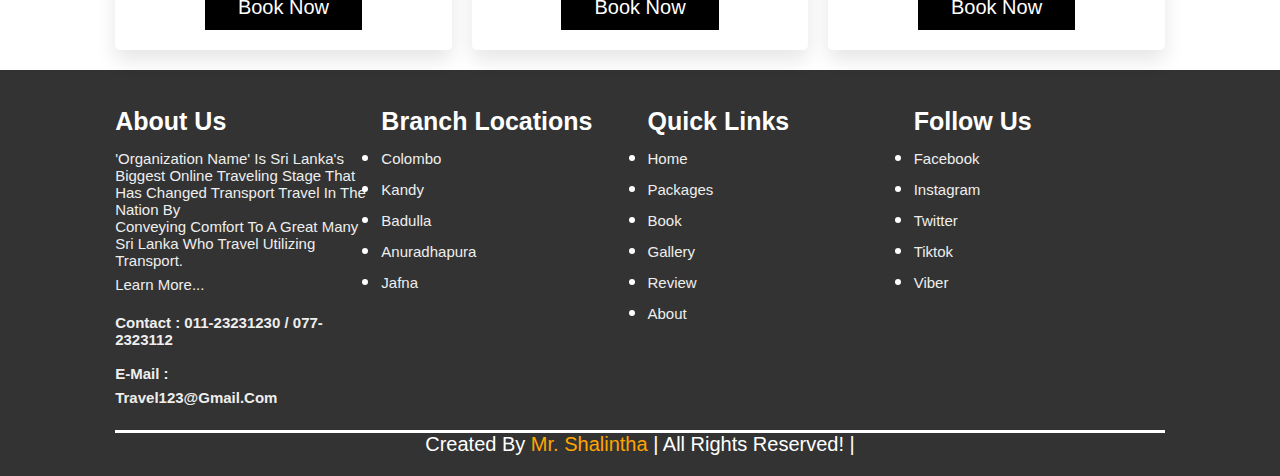
<file: packages.html>
<!DOCTYPE html>
<html lang="en">
<head> 
	<meta charset="UTF-8">
	<meta name="viewport" content="width=divice-width, intial-scaler=1.0">
	<title> Travel/Packages </title>
	
	<link rel="stylesheet" href="https://cdn.jsdelivr.net/npm/swiper@8/swiper-bundle.min.css" />
	
	<!-- font awesome cdn link -->
	<link rel="stylesheet" href="https://cdnjs.cloudflare.com/ajax/libs/font-awesome/5.15.3/css/all.min.css">
	
	<!-- link to css -->
	<link rel="stylesheet" href="css/style.css">

	<style>
		h2{
            font-size: 2rem;
        }
	</style>
	
</head>
<body>

	<!--header section-->
	
	<header>
		
		<div id="menu-bar" class="fas fa-bars"> </div>
		
		<a href="index.html" class="logo">
		<div class="icon">
			<i1 class="fas fa-plane"></i1>
			<font size="6"><span>T</span>RAVEL</font>
		</div>	
		</a>
		
			
		
		
		<nav class="navbar">
			<a href="index.html">Home</a>
			<a href="book.html">Book</a>
			<a href="gallery.html">Gallery</a>
			<a href="about.html">About</a>
			
		</nav>
		
	</header>

	<br><br><br><br><br><br><br><br><br><br><br><br><br><br>
    <h2>You can book your favorite places</h2>
	<br><br><br>

<!-- packages section -->
<section class="packages" id="packages">
		
	
	
		<div class="box-container">
			<div class="box">
				<div class="image">
					<img src="image1/p1.jfif" alt="">
				</div>
				<div class="content">
					<h3>adventure & tour</h3>
					<p>We Offer Tour Packages with a Budget Price.</p>
					<h2>Ella Rock:<br>
					<div class="price"> $120.00</div></h2>
					<a href="book.html" class="btn">book now</a>
				</div>
				
			</div>
			<div class="box">
				<div class="image">
					<img src="image1/p2.jfif" alt="">
				</div>
				<div class="content">
					<h3>adventure & tour</h3>
					<p>We Offer Tour Packages with a Budget Price.</p>
					<h2>Sigiriya:<br>
					<div class="price"> $100.00</div></h2>
					<a href="book.html" class="btn">book now</a>
				</div>
				
			</div>
			<div class="box">
				<div class="image">
					<img src="image1/p3.jfif" alt="">
				</div>
				<div class="content">
					<h3>adventure & tour</h3>
					<p>We Offer Tour Packages with a Budget Price.</p>
					<h2>Peradeniya Flower Garden:<br>
					<div class="price"> $90.00</div></h2>
					<a href="book.html" class="btn">book now</a>
				</div>
				
			</div>
			<div class="box">
				<div class="image">
					<img src="image1/p4.jfif" alt="">
				</div>
				<div class="content">
					<h3>adventure & tour</h3>
					<p>We Offer Tour Packages with a Budget Price.</p>
					<h2>Bomburu waterfall:<br>
					<div class="price"> $130.00</div></h2>
					<a href="book.html" class="btn">book now</a>
				</div>
				
			</div>
			<div class="box">
				<div class="image">
					<img src="image1/p5.jfif" alt="">
				</div>
				<div class="content">
					<h3>adventure & tour</h3>
					<p>We Offer Tour Packages with a Budget Price.</p>
					<h2>Ella Nine Arch:<br>
					<div class="price"> $120.00</div></h2>
					<a href="book.html" class="btn">book now</a>
				</div>
				
			</div>
			<div class="box">
				<div class="image">
					<img src="image1/p6.jfif" alt="">
				</div>
				<div class="content">
					<h3>adventure & tour</h3>
					<p>We Offer Tour Packages with a Budget Price.</p>
					<h2>Hikkaduwa Beach:<br>
					<div class="price"> $80.00</div></h2>
					<a href="book.html" class="btn">book now</a>
				</div>
				
			</div>
			<div class="box">
				<div class="image">
					<img src="image1/p7.jfif" alt="">
				</div>
				<div class="content">
					<h3>adventure & tour</h3>
					<p>We Offer Tour Packages with a Budget Price.</p>
					<h2>Ella Nine Arch tunnel:<br>
					<div class="price"> $120.00</div></h2>
					<a href="book.html" class="btn">book now</a>
				</div>
				
			</div>
			<div class="box">
				<div class="image">
					<img src="image1/p8.jfif" alt="">
				</div>
				<div class="content">
					<h3>adventure & tour</h3>
					<p>We Offer Tour Packages with a Budget Price.</p>
					<h2>Ambuluwawa Tower:<br>
					<div class="price"> $70.00</div></h2>
					<a href="book.html" class="btn">book now</a>
				</div>
				
			</div>
			<div class="box">
				<div class="image">
					<img src="image1/p9.jfif" alt="">
				</div>
				<div class="content">
					<h3>adventure & tour</h3>
					<p>We Offer Tour Packages with a Budget Price.</p>
					<h2>Trincomalee:<br>
					<div class="price"> $50.00</div></h2>
					<a href="book.html" class="btn">book now</a>
				</div>
				
			</div>
			<div class="box">
				<div class="image">
					<img src="image1/p10.jfif" alt="">
				</div>
				<div class="content">
					<h3>adventure & tour</h3>
					<p>We Offer Tour Packages with a Budget Price.</p>
					<h2>Adam's Peak:<br>
					<div class="price"> $140.00</div></h2>
					<a href="book.html" class="btn">book now</a>
				</div>
				
			</div>
			<div class="box">
				<div class="image">
					<img src="image1/p11.jfif" alt="">
				</div>
				<div class="content">
					<h3>adventure & tour</h3>
					<p>We Offer Tour Packages with a Budget Price.</p>
					<h2>Temple of the Tooth:<br>
					<div class="price"> $100.00</div></h2>
					<a href="book.html" class="btn">book now</a>
				</div>
				
			</div>
			<div class="box">
				<div class="image">
					<img src="image1/p12.jfif" alt="">
				</div>
				<div class="content">
					<h3>adventure & tour</h3>
					<p>We Offer Tour Packages with a Budget Price.</p>
					<h2>Colombo City:<br>
					<div class="price"> $150.00</div></h2>
					<a href="book.html" class="btn">book now</a>
				</div>
				
			</div>

			<div class="box">
				<div class="image">
					<img src="image1/p13.jpeg" alt="">
				</div>
				<div class="content">
					<h3>adventure & tour</h3>
					<p>We Offer Tour Packages with a Budget Price.</p>
					<h2>Ruwanweliseya:<br>
					<div class="price"> $120.00</div></h2>
					<a href="book.html" class="btn">book now</a>
				</div>
				
			</div>
			<div class="box">
				<div class="image">
					<img src="image1/p14.jpeg" alt="">
				</div>
				<div class="content">
					<h3>adventure & tour</h3>
					<p>We Offer Tour Packages with a Budget Price.</p>
					<h2>Sri Maha Bodhiya:<br>
					<div class="price"> $100.00</div></h2>
					<a href="book.html" class="btn">book now</a>
				</div>
				
			</div>
			<div class="box">
				<div class="image">
					<img src="image1/p15.png" alt="">
				</div>
				<div class="content">
					<h3>adventure & tour</h3>
					<p>We Offer Tour Packages with a Budget Price.</p>
					<h2>Jafna:<br>
					<div class="price"> $90.00</div></h2>
					<a href="book.html" class="btn">book now</a>
				</div>
				
			</div>
			<div class="box">
				<div class="image">
					<img src="image1/p16.jpeg" alt="">
				</div>
				<div class="content">
					<h3>adventure & tour</h3>
					<p>We Offer Tour Packages with a Budget Price.</p>
					<h2>Kinya:<br>
					<div class="price"> $130.00</div></h2>
					<a href="book.html" class="btn">book now</a>
				</div>
				
			</div>
			<div class="box">
				<div class="image">
					<img src="image1/p17.jpeg" alt="">
				</div>
				<div class="content">
					<h3>adventure & tour</h3>
					<p>We Offer Tour Packages with a Budget Price.</p>
					<h2>Mirissa:<br>
					<div class="price"> $120.00</div></h2>
					<a href="book.html" class="btn">book now</a>
				</div>
				
			</div>
			<div class="box">
				<div class="image">
					<img src="image1/p18.jpeg" alt="">
				</div>
				<div class="content">
					<h3>adventure & tour</h3>
					<p>We Offer Tour Packages with a Budget Price.</p>
					<h2>Jethawanaramaya:<br>
					<div class="price"> $80.00</div></h2>
					<a href="book.html" class="btn">book now</a>
				</div>
				
			</div>
			<div class="box">
				<div class="image">
					<img src="image1/p19.jpeg" alt="">
				</div>
				<div class="content">
					<h3>adventure & tour</h3>
					<p>We Offer Tour Packages with a Budget Price.</p>
					<h2>Haputhale:<br>
					<div class="price"> $120.00</div></h2>
					<a href="book.html" class="btn">book now</a>
				</div>
				
			</div>
			<div class="box">
				<div class="image">
					<img src="image1/p20.jpeg" alt="">
				</div>
				<div class="content">
					<h3>adventure & tour</h3>
					<p>We Offer Tour Packages with a Budget Price.</p>
					<h2>Little Adam's Peak:<br>
					<div class="price"> $70.00</div></h2>
					<a href="book.html" class="btn">book now</a>
				</div>
				
			</div>
			<div class="box">
				<div class="image">
					<img src="image1/p21.jpeg" alt="">
				</div>
				<div class="content">
					<h3>adventure & tour</h3>
					<p>We Offer Tour Packages with a Budget Price.</p>
					<h2>Samadhi Pilimaya:<br>
					<div class="price"> $50.00</div></h2>
					<a href="book.html" class="btn">book now</a>
				</div>
				
			</div>
			<div class="box">
				<div class="image">
					<img src="image1/p22.jpeg" alt="">
				</div>
				<div class="content">
					<h3>adventure & tour</h3>
					<p>We Offer Tour Packages with a Budget Price.</p>
					<h2>Rawana Waterfall:<br>
					<div class="price"> $140.00</div></h2>
					<a href="book.html" class="btn">book now</a>
				</div>
				
			</div>
			<div class="box">
				<div class="image">
					<img src="image1/p23.jpeg" alt="">
				</div>
				<div class="content">
					<h3>adventure & tour</h3>
					<p>We Offer Tour Packages with a Budget Price.</p>
					<h2>Badulla:<br>
					<div class="price"> $100.00</div></h2>
					<a href="book.html" class="btn">book now</a>
				</div>
				
			</div>
			<div class="box">
				<div class="image">
					<img src="image1/p24.jpeg" alt="">
				</div>
				<div class="content">
					<h3>adventure & tour</h3>
					<p>We Offer Tour Packages with a Budget Price.</p>
					<h2>Namunukula:<br>
					<div class="price"> $150.00</div></h2>
					<a href="book.html" class="btn">book now</a>
				</div>
				
			</div>

			<div class="box">
				<div class="image">
					<img src="image1/p25.jpeg" alt="">
				</div>
				<div class="content">
					<h3>adventure & tour</h3>
					<p>We Offer Tour Packages with a Budget Price.</p>
					<h2>Mandaram Nuwara:<br>
					<div class="price"> $120.00</div></h2>
					<a href="book.html" class="btn">book now</a>
				</div>
				
			</div>
			<div class="box">
				<div class="image">
					<img src="image1/p26.jpeg" alt="">
				</div>
				<div class="content">
					<h3>adventure & tour</h3>
					<p>We Offer Tour Packages with a Budget Price.</p>
					<h2>Victoriya:<br>
					<div class="price"> $100.00</div></h2>
					<a href="book.html" class="btn">book now</a>
				</div>
				
			</div>
			<div class="box">
				<div class="image">
					<img src="image1/p27.jpeg" alt="">
				</div>
				<div class="content">
					<h3>adventure & tour</h3>
					<p>We Offer Tour Packages with a Budget Price.</p>
					<h2>Ududumbara:<br>
					<div class="price"> $90.00</div></h2>
					<a href="book.html" class="btn">book now</a>
				</div>
				
			</div>
			<div class="box">
				<div class="image">
					<img src="image1/p28.jpeg" alt="">
				</div>
				<div class="content">
					<h3>adventure & tour</h3>
					<p>We Offer Tour Packages with a Budget Price.</p>
					<h2>Geradi Ella waterfall:<br>
					<div class="price"> $130.00</div></h2>
					<a href="book.html" class="btn">book now</a>
				</div>
				
			</div>
			<div class="box">
				<div class="image">
					<img src="image1/p29.jpeg" alt="">
				</div>
				<div class="content">
					<h3>adventure & tour</h3>
					<p>We Offer Tour Packages with a Budget Price.</p>
					<h2>Diyaluma Waterfall:<br>
					<div class="price"> $120.00</div></h2>
					<a href="book.html" class="btn">book now</a>
				</div>
				
			</div>
			<div class="box">
				<div class="image">
					<img src="image1/p30.jpeg" alt="">
				</div>
				<div class="content">
					<h3>adventure & tour</h3>
					<p>We Offer Tour Packages with a Budget Price.</p>
					<h2>Wellawaya:<br>
					<div class="price"> $80.00</div></h2>
					<a href="book.html" class="btn">book now</a>
				</div>
				
			</div>
			<div class="box">
				<div class="image">
					<img src="image1/p31.jpg" alt="">
				</div>
				<div class="content">
					<h3>adventure & tour</h3>
					<p>We Offer Tour Packages with a Budget Price.</p>
					<h2>Nanuoya:<br>
					<div class="price"> $120.00</div></h2>
					<a href="book.html" class="btn">book now</a>
				</div>
				
			</div>
			<div class="box">
				<div class="image">
					<img src="image1/p32.jpeg" alt="">
				</div>
				<div class="content">
					<h3>adventure & tour</h3>
					<p>We Offer Tour Packages with a Budget Price.</p>
					<h2>Victoriya Park:<br>
					<div class="price"> $70.00</div></h2>
					<a href="book.html" class="btn">book now</a>
				</div>
				
			</div>
			<div class="box">
				<div class="image">
					<img src="image1/p33.jpeg" alt="">
				</div>
				<div class="content">
					<h3>adventure & tour</h3>
					<p>We Offer Tour Packages with a Budget Price.</p>
					<h2>Geagory Park:<br>
					<div class="price"> $50.00</div></h2>
					<a href="book.html" class="btn">book now</a>
				</div>
				
			</div>
			<div class="box">
				<div class="image">
					<img src="image1/p34.jpeg" alt="">
				</div>
				<div class="content">
					<h3>adventure & tour</h3>
					<p>We Offer Tour Packages with a Budget Price.</p>
					<h2>Dewndara:<br>
					<div class="price"> $140.00</div></h2>
					<a href="book.html" class="btn">book now</a>
				</div>
				
			</div>
			<div class="box">
				<div class="image">
					<img src="image1/p35.jpeg" alt="">
				</div>
				<div class="content">
					<h3>adventure & tour</h3>
					<p>We Offer Tour Packages with a Budget Price.</p>
					<h2>Katharagama:<br>
					<div class="price"> $100.00</div></h2>
					<a href="book.html" class="btn">book now</a>
				</div>
				
			</div>
			<div class="box">
				<div class="image">
					<img src="image1/p36.jpeg" alt="">
				</div>
				<div class="content">
					<h3>adventure & tour</h3>
					<p>We Offer Tour Packages with a Budget Price.</p>
					<h2>Pinnawala:<br>
					<div class="price"> $150.00</div></h2>
					<a href="book.html" class="btn">book now</a>
				</div>
				
			</div>
				
		</div>
		
		
</section>

<!-- footer section-->
<section class="footer">
		
	<div class="box-container">
	
		<div class="box">
			<h3>About Us</h3>
			<p>'Organization Name' is Sri Lanka's biggest online traveling stage
			that has changed transport travel in the nation by <br>conveying comfort to a great many Sri Lanka who travel utilizing transport. <a href="about.html">learn more...</a> </p>
		
			<h2>Contact : 011-23231230 / 077-2323112 <br><br>
			
				E-mail :<a href="#email"> travel123@gmail.com </a></h2>
			
		</div>
		<div class="box">
			<h3>Branch Locations</h3>
			<ul>
			<li><a href="#Colombo"> Colombo </a></li>
			<li><a href="#Kandy"> Kandy </a></li>
			<li><a href="#Badulla"> Badulla </a></li>
			<li><a href="#Anuradhapura"> Anuradhapura </a></li>
			<li><a href="#jafna"> jafna </a></li>
			</ul>
		</div>
		<div class="box">
			<h3>Quick Links</h3>
			<ul>
				<li><a href="index.html"> home </a></li>
				<li><a href="packages.html"> packages </a></li>
				<li><a href="book.html"> book </a></li>
				<li><a href="gallery.html"> gallery </a></li>
				<li><a href="#review"> review </a></li>
				<li><a href="about.html"> about </a></li>
			</ul>
		</div>
		<div class="box">
			<h3>Follow Us</h3>
			<ul>
			<li><a href="www.facebook.com"> Facebook </a></li>
			<li><a href="www.instagram.com"> Instagram </a></li>
			<li><a href="www.twitter.com"> Twitter </a></li>
			<li><a href="www.tiktok.com"> Tiktok </a></li>
			<li><a href="#viber"> Viber </a></li>
			</ul>
		</div>
		
	</div>
	

	<h1 class="credit"> Created by <span> Mr. Shalintha </span> | all rights reserved! | </h1>
	
</section>

</body>
</html>
</file>
<file: css/style.css>
@import url('https://fonts.googleapis.com/css2?family=Nunito:wght@200;300;400;600;700&display=swap');
	
:root{
	--orange:#ffa500;
}
		
*{
	font-family: 'poppins', sans-serif;
	margin: 0;
	padding: 0;
	box-sizing: border-box;
	text-transform: capitalize;
	outline: none;
	border: none;
	text-decoration: none;
	transition: all .2s lineae;	
}
*::selection{
	background: var(--orange);
	color:#fff;
}
html{
	font-size: 62.5%;
	overflow-x: hidden;
	scroll-padding-top: 6rem;
	scroll-behavior: smooth;
}
section{
	padding:2rem 9%;
}



.heading{
	text-align: center;
	padding: 5.5rem 0
}
.heading span{
	font-size: 4rem;
	background: black;
	color: white;
	border-radius: .5rem;
	padding: .2rem 1rem;
}
.heading span.space{
	background: white;
}
.btn{
	display:inline-block;
	margin-top:1rem;
	background:black;
	color:#fff;
	padding:.8rem 3rem;
	border:.3rem solid black;
	cursor:pointer;
	font-size:2rem;
}
.btn:hover{
	background: yellow;
	color:black;
}
.btn1{
	display:inline-block;
	margin-top:1rem;
	background:white;
	color:black;
	padding:.8rem 3rem;
	border:.3rem solid black;
	cursor:pointer;
	font-size:2rem;
}
.btn1:hover{
	background: yellow;
	color:black;
}



header{
	position: fixed;
	top: 0; left: 0; right: 0;
	background: #333;
	z-index: 1000;
	display: flex;
	align-items: center;
	justify-content: space-between;
	padding:2rem 9%;
}
header .logo{
	font-size: 2.5rem;
	font-weight: bolder;
	color: #ff0;
	text-transform: uppercase;
}
header .logo span{
	color: var(--orange);
}
header .navbar a{
	color: #fff;
	font-size: 2rem;
	margin: 0.8rem;
}
header .navbar a:hover{
	color: black;
}
header .icon i{
	font-size: 3rem;
	color:#fff;
	cursor: pointer;
	margin-right: 2rem;
}
header .icon i1{
	font-size: 5rem;
	color:#fff;
	cursor: pointer;
	margin-right: 2rem;
}
header .icon i:hover{
	color: black;
}
header .icon i1:hover{
	color: black;
}
header .search-bar-container{
	position: absolute;
	top:100%; left:0; right: 0;
	padding: 1.5rem 2rem;
	background: #333;
	border-top: .1rem solid rgba(255,255,255,.2);
	display:flex;
	align-items: center;
	z-index: 1001;
	clip-path: polygon(0 0, 100% 0, 100% 0, 0 0);
}
header .search-bar-container.active{
	clip-path: polygon(0 0, 100% 0, 100% 100%, 0 100%);
}
header .search-bar-container #search-bar{
	width: 100%;
	padding: 1rem;
	text-transform: none;
	color:#333;
	font-size: 1.7rem;
	border-redius: .5rem;
}
header .search-bar-container label{
	color: #fff;
	cursor: pointer;
	font-size: 3rem;
	margin-left: 1.5rem;
}
header .search-bar-container label:hover{
	color: var(--orange);
}
body{
	height:200rem;
}




.login-form-container{
	position: fixed;
	top:-120%; left: 0;
	z-index: 10000;
	min-height: 100vh;
	width: 100%;
	background: rgba(0,0,0,.7);
	display: flex;
	align-items: center;
	justify-content: center;
}
.login-form-container.active{
	top:0;
}	

.login-form-container form{
		margin: 2rem;
		padding: 1.5rem 2rem;
		boder-radius: .5rem;
		background: #fff;
		width: 50rem;
}
.login-form-container form h3{
	font-size: 3rem;
	color: #444;
	text-transform:uppercase;
	text-align: center;
	padding:1rem 0;
}
.login-form-container form .box{
	width: 100%;
	padding:1rem;
	font-size:1.7rem;
	color:#333;
	margin:2rem 0;
	border:.1rem solid rgba(0,0,0,.3);
	text-transform: none;
}
.login-form-container form .box:focus{
	border-color: var(--orange);;
}
.login-form-container form #remember{
	margin:2rem 0;
}
.login-form-container form label{
	font-size:1.5rem;
}
.login-form-container form .btn{
	display:block;
	width:100%;
}
.login-form-container form p{
	padding:.5rem 0;
	font-size:1.5rem;
	color:#666;
}
.login-form-container form p a{
	color:red;
}
.login-form-container form p a:hover{
	color:#333;
	text-decoration: underline;
}
.login-form-container #form-close{
	position: absolute;
	top: 2rem; right:3rem;
	font-size: 3.5rem;
	color: #fff;
	cursor:pointer;
}


#menu-bar{
	color:#fff;
	border: .3rem solid #fff;
	border-radius: .5rem;
	font-size:2rem;
	padding: .5rem 1.2rem;
	cursor: pointer;
	display: none;
	
}




.home{
	min-height: 100vh;
	display: flex;
	align-items: center;
	justify-content: center;
	flex-flow: column;
	position: relative;
	z-index: 0;
}
.home .content{
	text-align: center;
}
.home .content h3{
	text-align: center;
	font-size:7rem;
	color: black;
	text-transform: uppercase;
	text-shadow: 0 15.3rem .5rem rgba(0,0,0,.1);
}
.home .content p{
	font-size:5rem;
	color:black;
	padding:5rem 0;
}
.home .content .icon i{
	font-size: 5rem;
	color: yellow;
	cursor: pointer;
	margin-right: 2rem;
}
.home .content .icon i:hover{
	color: black;
}
.home .video-container video{
	position: absolute;
	top:0; left:0;
	z-index:-1;
	height:100%;
	width:100%;
	object-fit: cover;
}
.home .controls{
	padding: 1rem;
	border-radius: 5rem;
	background: rgba(0,0,0,.7);
	position: relative;
	top: 10rem;
}
.home .controls .vid-btn{
	height: 2rem;
	width: 2rem;
	display: inline-block;
	border-radius: 50%;
	background: white;
	cursor: pointer;
	margin: 0 .5rem;
}
.home .controls .vid-btn.active {
	background: red;
}
body{
	height:300rem;;
}



	

.packages .box-container{
	display: flex;
	flex-wrap:wrap;
	gap: 2rem;
}
.packages .box-container .box{
	flex:1 1 30rem;
	border: var(--border);
	border-radius: .5rem;
	overflow: hidden;
	box-shadow: 0 1rem 2rem rgba(0,0,0,.1);
	background: var(--red);
}
.packages .box-container .box:nth-child(1),
.packages .box-container .box:nth-child(2),
.packages .box-container .box:nth-child(3),
.packages .box-container .box:nth-child(4),
.packages .box-container .box:nth-child(5),
.packages .box-container .box:nth-child(6){
	display: inline-block;
}
.packages .box-container .box .image img{
	transform: acale(1.1);
}
.packages .box-container .box .image {
	height: 25rem;
	overflow: hidden;
}
.packages .box-container .box .image img{
	height: 100%;
	width:100%;
	object-fit: cover;
	transition: .2s linear;
}
.packages .box-container .box .content {
	padding: 2rem;
	text-align: center;
}
.packages .box-container .box .content h3{
	font-size: 2.5rem;
	color: var(--black);
}
.packages .box-container .box .content p{
	font-size: 1.5rem;
	color: black;
	line-height: 2;
	padding: 1rem 0;
}
.packages .load-more{
	text-align: center;
	margin-top: 2rem;
}
.packages h4{
	text-align: center;
	font-size:4rem;
}



.book .row{
	display: flex;
	flex-wrap: wrap;
	gap:0rem;
	align: center;
}
.book .row .image{
	flex:1 1 120rem;
}
.book .row .image img{
	width:80%; height:70%;
	align: center;
}
.book .row form{
	flex: 1 1 15rem;
	padding: 2rem;
	box-shadow: 0 1rem 2rem rgba(0,0,0,.1);
	border-radius: .5rem;
}
.book .row form .inputBox{
	padding: .001rem 0;
}
.book .row form .inputBox input{
	width:40%;
	padding:0.7rem;
	border: .1rem solid rgba(0,0,0,.1);
	font-size:1.rem;
	color: #333;
	text-transform: blue;
}
.book .row form .inputBox h3{
	font-size: 1.2rem;
	padding: .7rem 0;
	color: #666;
}
.book .popup{
	width: 400px;
	height: 250px;
	background: rgb(209, 217, 194);
	border-radius: 6px;
	border-color: black;
	position: absolute;
	top: 0%;
	left: 50%;
	transform: translate(-50%,-50%) scale(0.1);
	text-align: center;
	padding: 0 30px 30px;
	color: #333;
	visibility: hidden;
}
.book .open-popup{
	visibility: visible;
	top: 180%;
	transform: translate(-50%,-50%) scale(1);
	transition: transform 0.4s, top 0.4s;
}
.book .popup img{
	width: 30%;
	height: 30%;
	margin-top: 0%;
	border-radius: 50%;
	box-shadow: 0 2px 5px rgba(0,0,0,.2);
}
.book .popup h2{
	font-size: 43px;
	font-weight: 500;
	margin: 10px 0 10px;
	font-style: oblique;
}
.popup button{
	width: 100%;
	margin-top: 25px;
	padding: 10px 0;
	background: #6fd649;
	color: rgb(249, 247, 247);
	border: 0;
	outline: none;
	font-size: 22px;
	border-radius: 4px;
	cursor: pointer;
	box-shadow: 0 5px 5px rgba(0,0,0,.2);
}
.book body{
	height: 50rem;
}




.gallery .box-container{
	display: flex;
	flex-wrap: wrap;
	gap: 1.5rem;
}
.gallery .box-container .box{
	overflow: hidden;
	box-shadow: 0 1rem 2rem rgba(0,0,0,.1);
	border:1rem solid #fff;
	border-radius: .5rem;
	flex:1 1 30rem;
	height: 25rem;
	position: relative;
}
.gallery .box-container .box img{
	height: 100%;
	width: 100%;
	object-fit: cover;
}
.gallery .box-container .box .content{
	position: absolute;
	top:-100; left:0;
	height: 100%;
	width: 100%;
	text-align: center;
	background: rgba(0,0,0,.7);
	padding: 2rem;
	padding-top: 5rem;
}
.gallery .box-container .box .content h3{
	font-size: 2.5rem;
	color: white;
}
.gallery .box-container .box:hover .content{
	top: 0;
}




.review .review-slider{
	padding-bottom: 2rem;
}
.review .box{
	padding: 2rem;
	text-align: center;
	box-shadow: 0 1rem 2rem rgba(0,0,0,.1);
	border-radius: .5rem;
}
.review .box img{
	height: 13rem;
	width: 13rem;
	border-redius: 50%;
	object-fit: cover;
	margin-bottom: 1rem;
}
.review .box h3{
	color: #333;
	font-size: 2.5rem;
}
.review .box p{
	color: #666;
	font-size: 1.5rem;
	padding: 1rem;
}
.review .box .stars i{
	color: orange;
	font-size: 1.7rem;
}
.review h2{
	font-size: 2rem;
}

.review .comment-form #comment-bar{
	width: 100%;
	padding: 1rem;
	text-transform: none;
	color:rgb(126, 28, 28);
	font-size: 2rem;
	border-redius: .5rem;
}
.review .comment-form label{
	color: white;
	cursor: pointer;
	font-size: 3rem;
	margin-left: 1.5rem;
}



button{
	background: black;
	color: white;
	border-radius: 0 5px 5px;
	cursor:pointer;
	position: relative;
	padding: 5px;
	font-family: sans-serif;
	border: none;
	font-size: 20px;
}




.services  h2{
	font-size: 3.5rem;
}
.services .box-container{
	display: flex;
	flex-weap: wrap;
	gap:1.5rem;
}
.services .box-container .box{
	flex:1 1 30rem;
	border-radius: .5rem;
	padding: 1rem;
	text-align: center;
}
.services .box-container .box i{
	padding: 1rem;
	font-size: 5rem;
	color: green;
}
.services .box-container .box h5{
	font-size: 1.5rem;
	color: black;
}
.services .box-container .box p{
	font-size: 1.5rem;
	color: #666;
	padding: 1rem;
}
.services .box-container .box:hover{
	box-shadow: 0 1rem 2rem rgba(0,0,0,.1);
}
.services .box-container1 .box h4{
	font-size: 3.5rem;
}
.services .box-container1 .box h2{
	font-size: 2.5rem;
}
.services .box-container1 .box p{
	font-size: 1.5rem;
}
.services .box-container1 .rows{
	display: flex;
	flex-wrap: wrap;
	gap:10rem;
	background: yellow;
}
.services .box-container1 .rows .image{
	flex:1 1 20rem;
}
.services .box-container1 .rows .image img{
	width: 100%;
}




.footer{
	background-color: #333;
}
.footer .box-container{
	display: flex;
	flex-wrap: wrap;
	gap: 1.5rem;
}
.footer .box-container .box{
	padding: 1rem 0;
	flex: 1 1 25rem;
}
.footer .box-container .box h3{
	font-size: 2.5rem;
	padding: .7rem 0;
	color:white;
}
.footer .box-container .box p {
	font-size: 1.5rem;
	padding: .7rem 0;
	color: #eee;
}
.footer .box-container .box h2{
	font-size: 1.5rem;
	padding: .7rem 0;
	color: #eee;
}
.footer .box-container .box a{
	display: block;
	font-size: 1.5rem;
	padding: .7rem 0;
	color: #eee;
}
.footer .box-container .box a:hover{
	color: black;
	text-decotation: underline;
}
.footer .credit{
	text-align: center;
	padding: 2rem 1rem:
	margin-top: 1rem;
	font-size: 2rem;
	font-weight: normal;
	color: #fff;
	border-top: .3rem solid white;
}
.footer .credit span{
	color: orange;
}
.footer .box-container .box ul{
	color:white;
	font-size:2rem;
}





/* media queries */

@media (max-width:1000px){
	html{
		font-size: 45%;
	}
}
@media (max-width:991px){
	header{
		padding:2rem;
	}
	selction{
		padding:2rem;
	}
}
@media (max-width:768px){
	#menu-bar{
		display:initial;
	}
	header .navbar{
		position:absolute;
		top:100%; right:0; left:0;
		background:#333;
		border-top: .1rem solid rgba(255,255,255,.2);
		padding:1rem 2rem;
		clip-path: polygon(0 0, 100% 0, 100% 0, 0 0);
	}
	header .navbar.active{
		clip-path: polygon(0 0, 100% 0, 100% 100%, 0 100%);
	}
	header .navbar a{
		display: block;
		border-radius:.5rem;
		padding:1.5rem;
		margin:1rem 0;
		background: #222;
	}
}	
	@media (max-width:450px){
	html{
		font-size:50%;
	}
	.heading span{
		font-size: 2.5rem;
	
	}
}
</file>
<file: css/style1.css>
@import url('https://fonts.googleapis.com/css2?family=Nunito:wght@200;300;400;600;700&display=swap');
	
:root{
	--orange:#ffa500;
}
		
*{
	font-family: 'poppins', sans-serif;
	margin: 0;
	padding: 0;
	box-sizing: border-box;
	text-transform: capitalize;
	outline: none;
	border: none;
	text-decoration: none;
	transition: all .2s lineae;	
}
*::selection{
	background: var(--orange);
	color:#fff;
}
html{
	font-size: 62.5%;
	overflow-x: hidden;
	scroll-padding-top: 6rem;
	scroll-behavior: smooth;
}
section{
	padding:2rem 9%;
}



.heading{
	text-align: center;
	padding: 5.5rem 0
}
.heading span{
	font-size: 4rem;
	background: black;
	color: white;
	border-radius: .5rem;
	padding: .2rem 1rem;
}
.heading span.space{
	background: white;
}
.btn{
	display:inline-block;
	margin-top:1rem;
	background:black;
	color:#fff;
	padding:.8rem 3rem;
	border:.3rem solid black;
	cursor:pointer;
	font-size:2rem;
}
.btn:hover{
	background: yellow;
	color:black;
}
.btn1{
	display:inline-block;
	margin-top:1rem;
	background:white;
	color:black;
	padding:.8rem 3rem;
	border:.3rem solid black;
	cursor:pointer;
	font-size:2rem;
}
.btn1:hover{
	background: yellow;
	color:black;
}



header{
	position: fixed;
	top: 0; left: 0; right: 0;
	background: #333;
	z-index: 1000;
	display: flex;
	align-items: center;
	justify-content: space-between;
	padding:2rem 9%;
}
header .logo{
	font-size: 2.5rem;
	font-weight: bolder;
	color: #ff0;
	text-transform: uppercase;
}
header .logo span{
	color: var(--orange);
}
header .navbar a{
	color: #fff;
	font-size: 2rem;
	margin: 0.8rem;
}
header .navbar a:hover{
	color: black;
}
header .icon i{
	font-size: 3rem;
	color:#fff;
	cursor: pointer;
	margin-right: 2rem;
}
header .icon i1{
	font-size: 5rem;
	color:#fff;
	cursor: pointer;
	margin-right: 2rem;
}
header .icon i:hover{
	color: black;
}
header .icon i1:hover{
	color: black;
}




#menu-bar{
	color:#fff;
	border: .3rem solid #fff;
	border-radius: .5rem;
	font-size:2rem;
	padding: .5rem 1.2rem;
	cursor: pointer;
	display: none;
	
}








.book .row{
	display: flex;
	flex-wrap: wrap;
	gap:2rem;
	align: center;
}
.book .row .image{
	flex:1 1 20rem;
}
.book .row .image img{
	width:100%; height:100%;
}
.book .row form{
	flex: 1 1 15rem;
	padding: 2rem;
	box-shadow: 0 1rem 2rem rgba(0,0,0,.1);
	border-radius: .5rem;
}
.book .row form .inputBox{
	padding: .001rem 0;
}
.book .row form .inputBox input{
	width:100%;
	padding:0.4rem;
	border: .1rem solid rgba(0,0,0,.1);
	font-size:1.7rem;
	color: #333;
	text-transform: blue;
}
.book .row form .inputBox h3{
	font-size: 1.7rem;
	padding: 0.6rem 0;
	color: #666;
}
.book .popup{
	width: 400px;
	height: 250px;
	background: rgb(209, 217, 194);
	border-radius: 6px;
	border-color: black;
	position: absolute;
	top: 0%;
	left: 50%;
	transform: translate(-50%,-50%) scale(0.1);
	text-align: center;
	padding: 0 30px 30px;
	color: #333;
	visibility: hidden;
}
.book .open-popup{
	visibility: visible;
	top: 50%;
	transform: translate(-50%,-50%) scale(1);
	transition: transform 0.4s, top 0.4s;
}
.book .popup img{
	width: 30%;
	height: 30%;
	margin-top: 0%;
	border-radius: 50%;
	box-shadow: 0 2px 5px rgba(0,0,0,.2);
}
.book .popup h2{
	font-size: 43px;
	font-weight: 500;
	margin: 10px 0 10px;
	font-style: oblique;
}
.popup button{
	width: 100%;
	margin-top: 25px;
	padding: 10px 0;
	background: #6fd649;
	color: rgb(249, 247, 247);
	border: 0;
	outline: none;
	font-size: 22px;
	border-radius: 4px;
	cursor: pointer;
	box-shadow: 0 5px 5px rgba(0,0,0,.2);
}





.contact .row{
	display: flex;
	flex-wrap: wrap;
	gap:2rem;
	align: center;
}
.contact .row .image{
	flex:1 1 20rem;
}
.contact .row .image img{
	width:100%; height:100%;
}
.contact .row form{
	flex: 1 1 15rem;
	padding: 2rem;
	box-shadow: 0 1rem 2rem rgba(0,0,0,.1);
	border-radius: .5rem;
}
.contact .row form .inputBox{
	padding: .001rem 0;
}
.contact .row form .inputBox input{
	width:100%;
	padding:0.4rem;
	border: .1rem solid rgba(0,0,0,.1);
	font-size:1.7rem;
	color: #333;
	text-transform: blue;
}
.contact .row form .inputBox h3{
	font-size: 1.7rem;
	padding: 0.6rem 0;
	color: #666;
}
.contact .popup{
	width: 400px;
	height: 250px;
	background: rgb(209, 217, 194);
	border-radius: 6px;
	border-color: black;
	position: absolute;
	top: 0%;
	left: 50%;
	transform: translate(-50%,-50%) scale(0.1);
	text-align: center;
	padding: 0 30px 30px;
	color: #333;
	visibility: hidden;
}
.contact .open-popup{
	visibility: visible;
	top: 50%;
	transform: translate(-50%,-50%) scale(1);
	transition: transform 0.4s, top 0.4s;
}
.contact .popup img{
	width: 30%;
	height: 30%;
	margin-top: 0%;
	border-radius: 50%;
	box-shadow: 0 2px 5px rgba(0,0,0,.2);
}
.contact .popup h2{
	font-size: 43px;
	font-weight: 500;
	margin: 10px 0 10px;
	font-style: oblique;
}
.popup button{
	width: 100%;
	margin-top: 25px;
	padding: 10px 0;
	background: #6fd649;
	color: rgb(249, 247, 247);
	border: 0;
	outline: none;
	font-size: 22px;
	border-radius: 4px;
	cursor: pointer;
	box-shadow: 0 5px 5px rgba(0,0,0,.2);
}








.footer{
	background-color: #333;
}
.footer .box-container{
	display: flex;
	flex-wrap: wrap;
	gap: 1.5rem;
}
.footer .box-container .box{
	padding: 1rem 0;
	flex: 1 1 25rem;
}
.footer .box-container .box h3{
	font-size: 2.5rem;
	padding: .7rem 0;
	color:white;
}
.footer .box-container .box p {
	font-size: 1.5rem;
	padding: .7rem 0;
	color: #eee;
}
.footer .box-container .box h2{
	font-size: 1.5rem;
	padding: .7rem 0;
	color: #eee;
}
.footer .box-container .box a{
	display: block;
	font-size: 1.5rem;
	padding: .7rem 0;
	color: #eee;
}
.footer .box-container .box a:hover{
	color: black;
	text-decotation: underline;
}
.footer .credit{
	text-align: center;
	padding: 2rem 1rem:
	margin-top: 1rem;
	font-size: 2rem;
	font-weight: normal;
	color: #fff;
	border-top: .3rem solid white;
}
.footer .credit span{
	color: orange;
}
.footer .box-container .box ul{
	color:white;
	font-size:2rem;
}





/* media queries */

@media (max-width:1000px){
	html{
		font-size: 45%;
	}
}
@media (max-width:991px){
	header{
		padding:2rem;
	}
	selction{
		padding:2rem;
	}
}
@media (max-width:768px){
	#menu-bar{
		display:initial;
	}
	header .navbar{
		position:absolute;
		top:100%; right:0; left:0;
		background:#333;
		border-top: .1rem solid rgba(255,255,255,.2);
		padding:1rem 2rem;
		clip-path: polygon(0 0, 100% 0, 100% 0, 0 0);
	}
	header .navbar.active{
		clip-path: polygon(0 0, 100% 0, 100% 100%, 0 100%);
	}
	header .navbar a{
		display: block;
		border-radius:.5rem;
		padding:1.5rem;
		margin:1rem 0;
		background: #222;
	}
}	
	@media (max-width:450px){
	html{
		font-size:50%;
	}
	.heading span{
		font-size: 2.5rem;
	
	}
}
</file>
